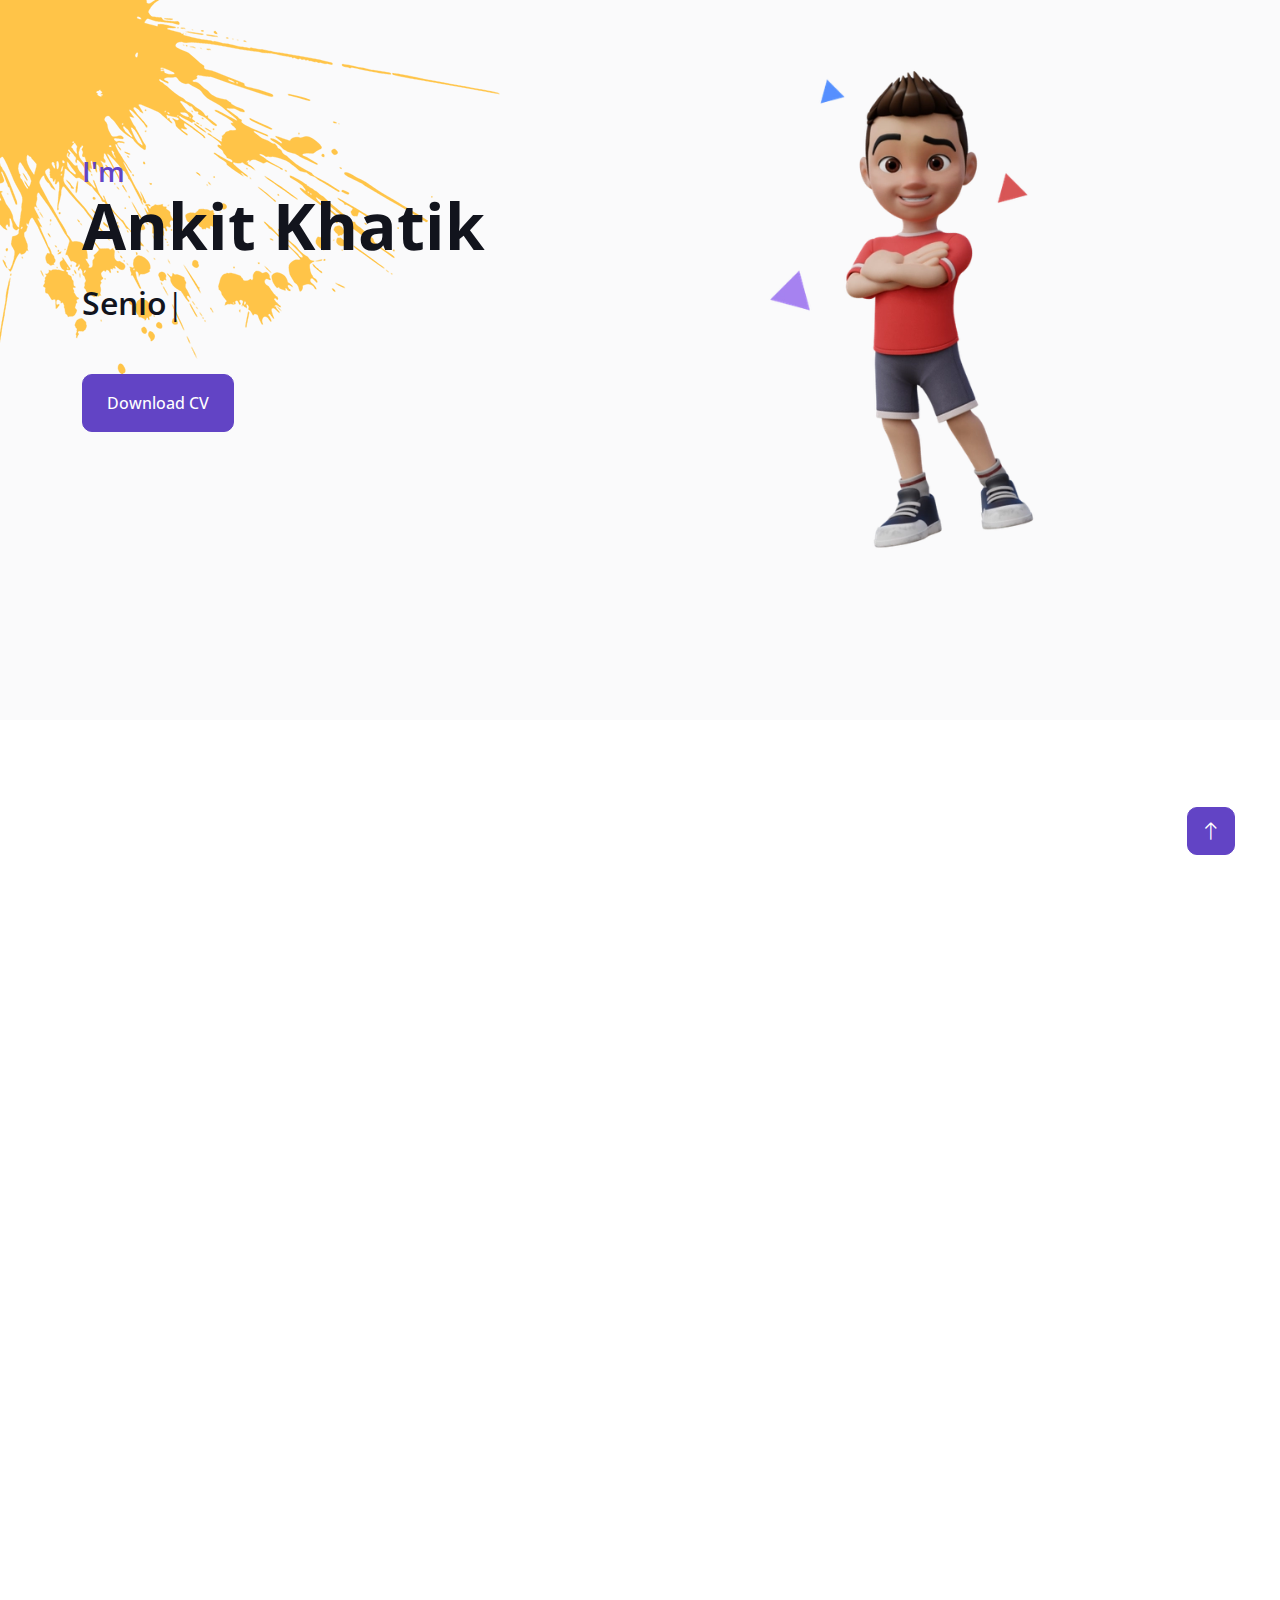
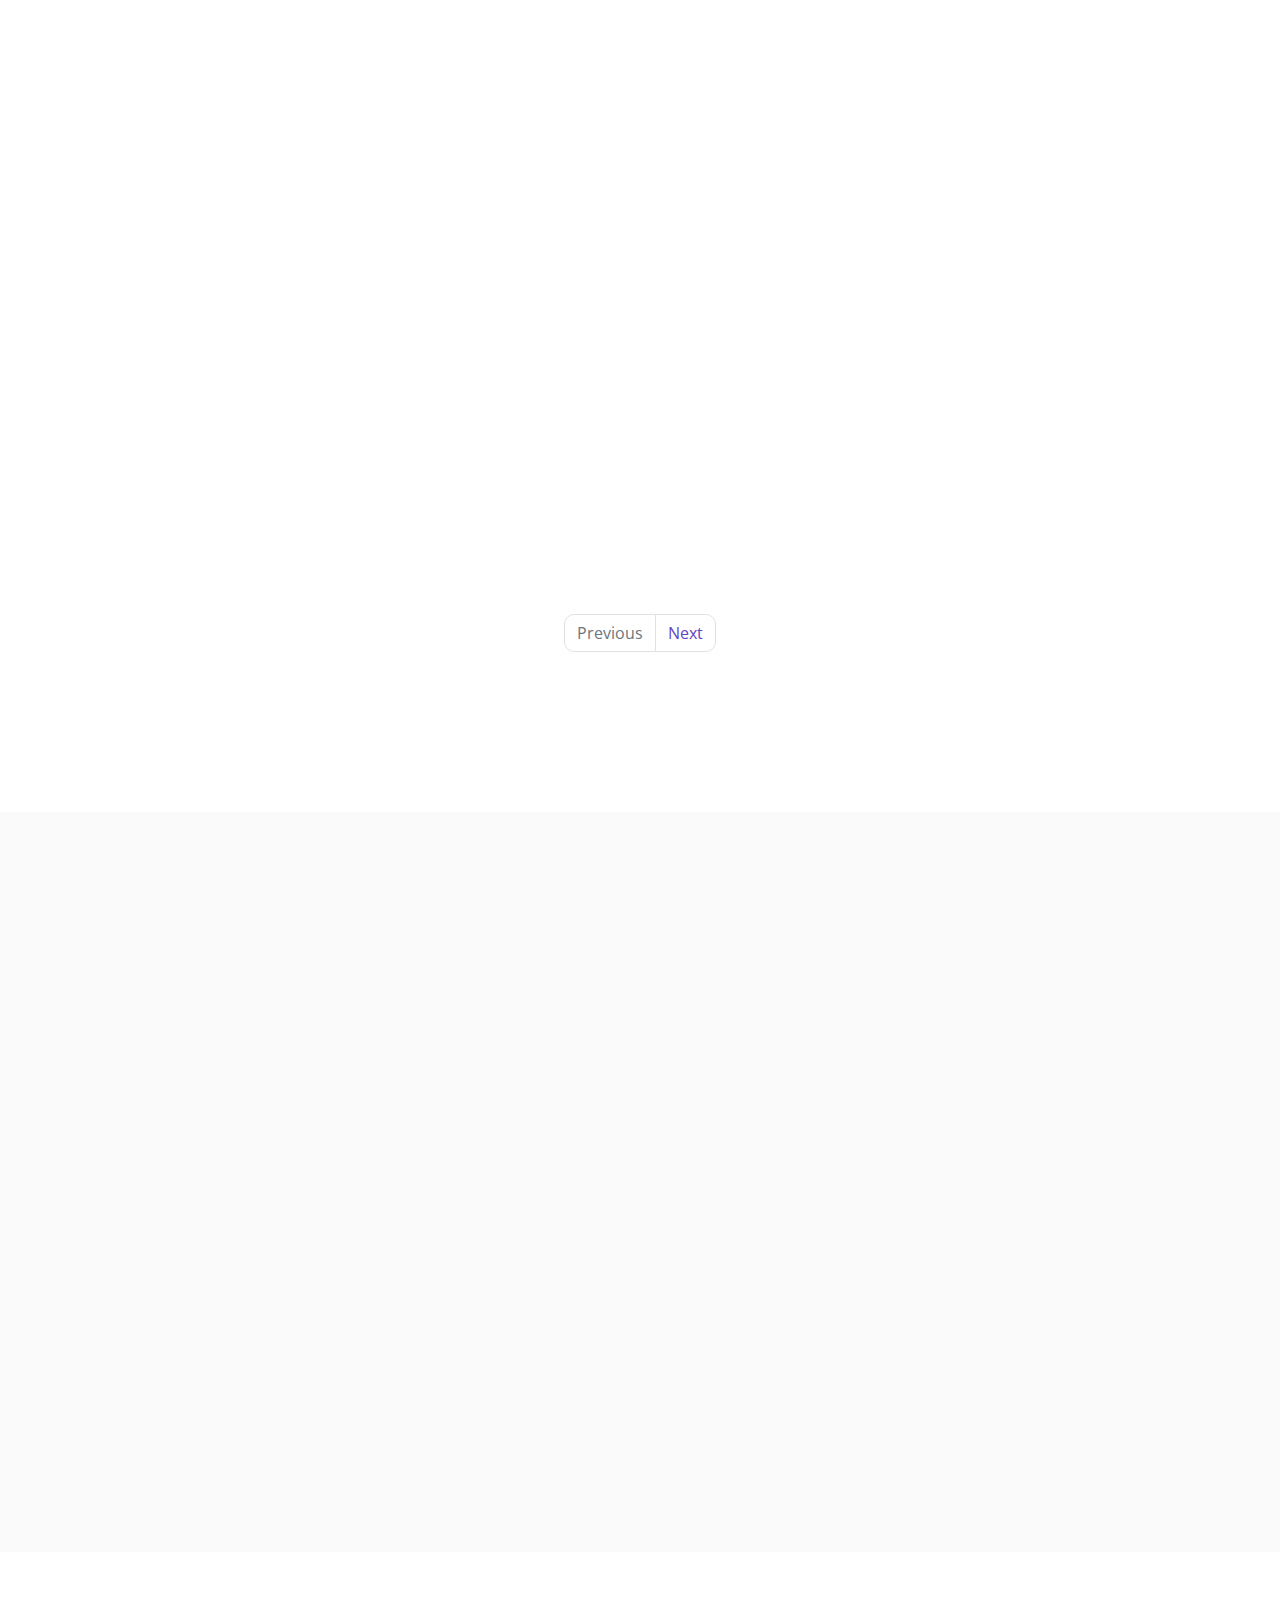
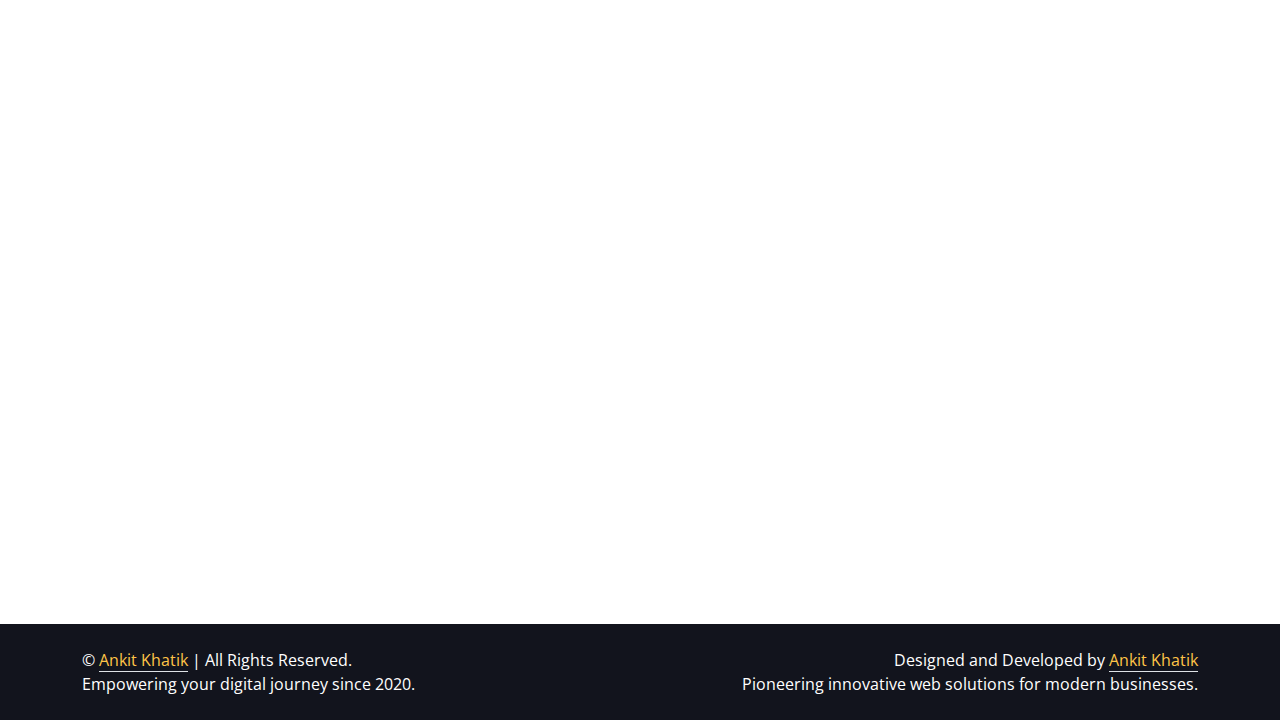
<file: index.html>
<!DOCTYPE html>
<html lang="en">
  <head>
    <meta charset="UTF-8" />
    <meta name="viewport" content="width=device-width, initial-scale=1.0" />
    <meta
      name="title"
      content="Ankit Khatik | Expert Full Stack Developer | Custom Web & PHP Laravel Development" />
    <meta
      name="description"
      content="Ankit Khatik, a Sr. Full Stack Developer with 3+ years of experience, specializes in PHP, Laravel, Next.js, and scalable web applications. Custom web development solutions starting at $299." />
    <meta
      name="keywords"
      content="Full Stack Developer, Web Developer, PHP Developer, Laravel Developer, Next.js Developer, SQL Developer, JavaScript Developer, Custom Web Development, API Development, Responsive Web Design, Frontend Developer, Backend Developer, Software Engineer, Web Application Development, Website Development, Ankit Khatik, Ankit Khoiwal, Royal Banna Ankit, Full Stack Developer Portfolio, Web Development Services, Technology Solutions" />
    <meta name="robots" content="index, follow" />
    <meta name="language" content="English" />
    <meta name="author" content="Ankit Khatik" />
    <meta name="publisher" content="Ankit Khatik" />
    <meta property="og:type" content="website" />
    <meta
      property="og:title"
      content="Ankit Khatik - Full Stack Developer | PHP, Laravel, Next.js, Web Development" />
    <meta
      property="og:description"
      content="Ankit Khatik, an experienced full stack developer specializing in PHP, Laravel, Next.js, and SQL. Explore innovative web development projects and high-quality digital solutions for businesses. Contact Ankit for full stack web development and software services." />
    <meta property="og:image" content="og-image.png" />
    <meta property="og:url" content="https://ankit-khatik.web.app/" />
    <meta
      property="og:site_name"
      content="Ankit Khatik - Full Stack Developer | PHP, Laravel, Next.js, Web Development" />
    <meta name="twitter:card" content="og-image.png" />
    <meta
      name="twitter:title"
      content="Ankit Khatik - Full Stack Developer | PHP, Laravel, Next.js, Web Development" />
    <meta
      name="twitter:description"
      content="Ankit Khatik, an experienced full stack developer specializing in PHP, Laravel, Next.js, and SQL. Explore innovative web development projects and high-quality digital solutions for businesses. Contact Ankit for full stack web development and software services." />
    <meta name="twitter:image" content="og-image.png" />
    <meta name="twitter:site" content="@ankitkhoiwal" />
    <meta name="twitter:creator" content="@ankitkhoiwal" />
    <meta
      name="google-site-verification"
      content="-TFEaaD3aH9HImYtLrDxy_BZJy94upnlScCaDswIdAE" />
    <link rel="canonical" href="https://ankit-khatik.web.app/" />

    <title>Ankit Khatik - Sr. Full Stack Developer | PHP, Laravel, Next.js, Web Development</title>

    <!-- Favicon -->
    <link href="img/favicon.ico" rel="icon" />

    <!-- Google Web Fonts -->
    <link rel="preconnect" href="https://fonts.googleapis.com" />
    <link rel="preconnect" href="https://fonts.gstatic.com" crossorigin />
    <link
      href="https://fonts.googleapis.com/css2?family=Open+Sans:wght@400;500;600;700;800&display=swap"
      rel="stylesheet" />

    <!-- Icon Font Stylesheet -->
    <link
      href="https://cdnjs.cloudflare.com/ajax/libs/font-awesome/5.10.0/css/all.min.css"
      rel="stylesheet" />
    <link
      href="https://cdn.jsdelivr.net/npm/bootstrap-icons@1.4.1/font/bootstrap-icons.css"
      rel="stylesheet" />

    <!-- Libraries Stylesheet -->
    <link href="lib/animate/animate.min.css" rel="stylesheet" />
    <link href="lib/lightbox/css/lightbox.min.css" rel="stylesheet" />
    <link href="lib/owlcarousel/assets/owl.carousel.min.css" rel="stylesheet" />

    <!-- Customized Bootstrap Stylesheet -->
    <link href="css/bootstrap.min.css" rel="stylesheet" />

    <!-- Template Stylesheet -->
    <link href="css/style.css" rel="stylesheet" />
  </head>

  <body data-bs-spy="scroll" data-bs-target=".navbar" data-bs-offset="51">
    <!-- Spinner Start -->
    <div
      id="spinner"
      class="show bg-white position-fixed translate-middle w-100 vh-100 top-50 start-50 d-flex align-items-center justify-content-center">
      <div
        class="spinner-border text-primary"
        style="width: 3rem; height: 3rem"
        role="status">
        <span class="sr-only">Loading...</span>
      </div>
    </div>
    <!-- Spinner End -->

    <!-- Navbar Start -->
    <nav
      class="navbar navbar-expand-lg bg-white navbar-light fixed-top shadow py-lg-0 px-4 px-lg-5 wow fadeIn"
      data-wow-delay="0.1s">
      <a href="index.html" class="navbar-brand d-block d-lg-none">
        <span class="text-primary fw-bold m-0">Ankit</span>
      </a>
      <button
        type="button"
        class="navbar-toggler"
        data-bs-toggle="collapse"
        data-bs-target="#navbarCollapse">
        <span class="navbar-toggler-icon"></span>
      </button>
      <div
        class="collapse navbar-collapse justify-content-between py-4 py-lg-0"
        id="navbarCollapse">
        <div class="navbar-nav ms-auto py-0">
          <a href="#home" class="nav-item nav-link active">Home</a>
          <a href="#about" class="nav-item nav-link">About</a>
          <a href="#skill" class="nav-item nav-link">Skills</a>
          <a href="#service" class="nav-item nav-link">Services</a>
        </div>
        <!-- <a href="index.html" class="navbar-brand bg-secondary py-3 px-4 mx-3 d-none d-lg-block">
                <h1 class="text-primary fw-bold m-0">ProMan</h1>
            </a> -->
        <div class="navbar-nav me-auto py-0">
          <a href="#project" class="nav-item nav-link">Projects</a>
          <a href="#testimonial" class="nav-item nav-link">Testimonial</a>
          <a href="#contact" class="nav-item nav-link">Contact</a>
          <a href="/sitemap.xml" class="nav-item nav-link">Sitemap</a>
        </div>
      </div>
    </nav>
    <!-- Navbar End -->

    <!-- Header Start -->
    <div
      class="container-fluid bg-light my-6 mt-0 h-100 p-3"
      style="min-height: 80vh"
      id="home">
      <div class="container">
        <div class="row g-5 align-items-center">
          <div class="col-lg-6 py-6 pb-0 pt-lg-0">
            <span class="text-primary h3 mb-3">I'm</span>
            <h1 class="display-3 mb-3">Ankit Khatik</h1>
            <h2 class="typed-text-output d-inline"></h2>
            <div class="typed-text d-none">
              Senior Full Stack Developer, Senior PHP Developer, Senior Laravel Developer , Custom Web Developer, E-Commerce Developer, Senior Backend Developer, Software Engineer
            </div>
            <div class="d-flex align-items-center pt-5">
              <a
                href="img/Ankit_Khoiwal_CV-2.pdf"
                download="Ankit_Khoiwal_CV-2.pdf"
                class="btn btn-primary py-3 px-4 me-5">Download CV</a>
            </div>
          </div>
          <div class="col-lg-6">
            <img
              class="img-fluid"
              src="img/hero-image.webp"
              alt="Ankit Khatik - Sr. Full Stack Developer" />
          </div>
        </div>
      </div>
    </div>
    <!-- Header End -->

    <!-- Video Modal Start -->
    <div
      class="modal modal-video fade"
      id="videoModal"
      tabindex="-1"
      aria-labelledby="exampleModalLabel"
      aria-hidden="true">
      <div class="modal-dialog">
        <div class="modal-content rounded-0">
          <div class="modal-header">
            <h3 class="modal-title" id="exampleModalLabel">Youtube Video</h3>
            <button
              type="button"
              class="btn-close"
              data-bs-dismiss="modal"
              aria-label="Close"></button>
          </div>
          <div class="modal-body">
            <!-- 16:9 aspect ratio -->
            <div class="ratio ratio-16x9">
              <iframe
                class="embed-responsive-item"
                src
                id="video"
                allowfullscreen
                allowscriptaccess="always"
                allow="autoplay"></iframe>
            </div>
          </div>
        </div>
      </div>
    </div>
    <!-- Video Modal End -->

    <!-- About Start -->
    <div class="container-xxl py-6" id="about">
      <div class="container">
        <div class="row g-5">
          <div class="col-lg-6 wow fadeInUp" data-wow-delay="0.1s">
            <div class="d-flex align-items-center mb-5">
              <div class="years flex-shrink-0 text-center me-4">
                <h2 class="display-1 mb-0">3</h2>
                <h5 class="mb-0">Years</h5>
              </div>
              <h3 class="lh-base mb-0">
                Experience in Full Stack Web Development and Design
              </h3>
            </div>
            <p class="mb-4">
              My name is Ankit Khatik (also known as Ankit Khoiwal), a dedicated Sr.
              Full Stack Developer with over three years of experience. I
              specialize in PHP, Laravel, Next.js, and custom web solutions that
              cater to diverse client needs. I am dedicated to creating web
              applications that are both high-quality and scalable, whether they
              are responsive or logic-based.
            </p>
            <p class="mb-4">
              My focus as a developer is to develop end-to-end web applications
              that ensure optimal performance, security, and user engagement.
              From wireframe design to deployment, my services ensure a seamless
              experience for both clients and users.
            </p>
            <p class="mb-3">
              <i class="far fa-check-circle text-primary me-3"></i>Affordable
              Pricing
            </p>
            <p class="mb-3">
              <i class="far fa-check-circle text-primary me-3"></i>High-Quality
              Deliverables
            </p>
            <p class="mb-3">
              <i class="far fa-check-circle text-primary me-3"></i>Timely
              Project Delivery
            </p>
            <p class="mb-4">
              My portfolio shows work in various industries, including custom
              web development, e-commerce platforms, and SaaS applications.
              Technologies I frequently use include PHP, Laravel, Next.js,
              Node.js, Javascript, Jquery, SQL, AWS, and more.
            </p>
          </div>
          <div class="col-lg-6 wow fadeInUp" data-wow-delay="0.5s">
            <div class="row g-3 mb-4">
              <div class="col-sm-6">
                <img
                  class="img-fluid rounded"
                  src="img/about-1.jpg"
                  alt="Professional Web Development by Ankit Khatik" />
              </div>
              <div class="col-sm-6">
                <img
                  class="img-fluid rounded"
                  src="img/about-2.jpg"
                  alt="Full Stack Development Expertise by Ankit Khoiwal" />
              </div>
            </div>
            <div class="d-flex align-items-center mb-3">
              <h5 class="border-end pe-3 me-3 mb-0">Happy Clients</h5>
              <h2 class="text-primary fw-bold mb-0" data-toggle="counter-up">
                20
              </h2>
            </div>
            <p class="mb-4">
              My experience includes working with more than 20 clients in
              different industries to create custom web applications and
              software services that meet their business requirements. My
              commitment is to providing client satisfaction and building
              long-term relationships.
            </p>
            <div class="d-flex align-items-center mb-3">
              <h5 class="border-end pe-3 me-3 mb-0">Projects Completed</h5>
              <h2 class="text-primary fw-bold mb-0" data-toggle="counter-up">
                15
              </h2>
            </div>
            <p class="mb-0">
              From custom web applications to enterprise-level solutions, my
              completed projects highlight my expertise in PHP, Laravel,
              Next.js, and other leading technologies. Let’s work together to
              bring your project to real life!
            </p>
          </div>
        </div>
      </div>
    </div>
    <!-- About End -->

    <!-- Expertise Start -->
    <div class="container-xxl py-6 pb-5" id="skill">
      <div class="container">
        <div class="row g-5">
          <div class="col-lg-6 wow fadeInUp" data-wow-delay="0.1s">
            <h2 class="display-5 mb-5">Skills & Experience</h2>
            <p class="mb-4">
              My name is Ankit Khatik, and I have worked as a senior full stack
              engineer for over three years. My skills in web and mobile
              programming have evolved and I am proficient in a various
              technologies, including SQL, PHP, Laravel, Node.js and Next.js.
              Creating creative solutions that are tailored to every client's
              specific demands is possible with my broad skill set.
            </p>
            <p class="mb-4">
              My main goal is to develop powerful, dynamic, and user-friendly
              online apps. Through the use of contemporary frameworks and
              libraries like React, Vue.js, and Express.js, I am able to
              efficiently address several facets of software development in my
              job. Furthermore, responsive design—which guarantees an excellent
              user experience across all devices—using HTML, CSS, Bootstrap, and
              Tailwind is something I value highly.
            </p>
            <p class="mb-4">
              In addition to my technical skills, I think that high standards
              for code quality should be upheld. I follow industry best
              practices and strive to finish projects on schedule. My commitment
              to lifelong learning and remaining newest with industry
              developments allows me to maintain my competitive edge in the
              fast-paced tech business and provide creative solutions.
            </p>
            <p class="mb-4">
              In my career, I have been involved in various projects, including
              small apps and complex corporate systems. My capacity to solve
              problems and adapt has improved as a result of this trip, making
              me a dependable developer in the technology industry.
            </p>
          </div>
          <div class="col-lg-6 wow fadeInUp" data-wow-delay="0.5s">
            <div class="my-4">
              <ul
                class="nav nav-pills rounded border border-2 border-primary mb-5">
                <li class="nav-item w-50">
                  <button
                    class="nav-link w-100 py-3 fs-5 active"
                    data-bs-toggle="pill"
                    href="#tab-1">
                    Experience
                  </button>
                </li>
                <li class="nav-item w-50">
                  <button
                    class="nav-link w-100 py-3 fs-5"
                    data-bs-toggle="pill"
                    href="#tab-2">
                    Education
                  </button>
                </li>
              </ul>
              <div class="tab-content">
                <div id="tab-1" class="tab-pane fade show p-0 active">
                  <div class="row gy-5 gx-4">
                    <div class="col-sm-6">
                      <h5>Accountant</h5>
                      <hr class="text-primary my-2" />
                      <p class="text-primary mb-1">2021 - 2022</p>
                      <h6 class="mb-0">Vinayak Traders</h6>
                    </div>
                    <div class="col-sm-6">
                      <h5>Php Developer Intern</h5>
                      <hr class="text-primary my-2" />
                      <p class="text-primary mb-1">2022 - 2023</p>
                      <h6 class="mb-0">Web Senor</h6>
                    </div>
                    <div class="col-sm-6">
                      <h5>Sr. Software Developer</h5>
                      <hr class="text-primary my-2" />
                      <p class="text-primary mb-1">2023 - Present</p>
                      <h6 class="mb-0">Cognus Technology</h6>
                    </div>
                  </div>
                </div>
                <div id="tab-2" class="tab-pane fade show p-0">
                  <div class="row gy-5 gx-4">
                    <div class="col-sm-6">
                      <h5>Software Development Course</h5>
                      <hr class="text-primary my-2" />
                      <p class="text-primary mb-1">2022 - 2023</p>
                      <h6 class="mb-0">Vidhya Institute</h6>
                    </div>
                    <div class="col-sm-6">
                      <h5>Sr. Secondary Education</h5>
                      <hr class="text-primary my-2" />
                      <p class="text-primary mb-1">2019 - 2020</p>
                      <h6 class="mb-0">Guru Nanak Public School</h6>
                    </div>
                    <div class="col-sm-6">
                      <h5>Bachelor of Computer Applications</h5>
                      <hr class="text-primary my-2" />
                      <p class="text-primary mb-1">2020 - 2023</p>
                      <h6 class="mb-0">Mohan Lal Sukhadiya University</h6>
                    </div>
                    <div class="col-sm-6">
                      <h5>Master of Computer Applications</h5>
                      <hr class="text-primary my-2" />
                      <p class="text-primary mb-1">2023 - Present</p>
                      <h6 class="mb-0">Rajasthan Technical University</h6>
                    </div>
                  </div>
                </div>
              </div>
            </div>
            <div class="my-4">
              <h3 class="mb-4 my-5">My Skills</h3>
              <div class="row align-items-center">
                <div class="col-md-6">
                  <div class="skill mb-4">
                    <div class="d-flex justify-content-between">
                      <h6 class="font-weight-bold">PHP</h6>
                      <h6 class="font-weight-bold">95%</h6>
                    </div>
                    <div class="progress">
                      <div
                        class="progress-bar bg-primary"
                        role="progressbar"
                        aria-valuenow="95"
                        aria-valuemin="0"
                        aria-valuemax="100"></div>
                    </div>
                  </div>
                  <div class="skill mb-4">
                    <div class="d-flex justify-content-between">
                      <h6 class="font-weight-bold">SQL</h6>
                      <h6 class="font-weight-bold">85%</h6>
                    </div>
                    <div class="progress">
                      <div
                        class="progress-bar bg-warning"
                        role="progressbar"
                        aria-valuenow="85"
                        aria-valuemin="0"
                        aria-valuemax="100"></div>
                    </div>
                  </div>
                  <div class="skill mb-4">
                    <div class="d-flex justify-content-between">
                      <h6 class="font-weight-bold">Laravel</h6>
                      <h6 class="font-weight-bold">90%</h6>
                    </div>
                    <div class="progress">
                      <div
                        class="progress-bar bg-danger"
                        role="progressbar"
                        aria-valuenow="90"
                        aria-valuemin="0"
                        aria-valuemax="100"></div>
                    </div>
                  </div>
                  <div class="skill mb-4">
                    <div class="d-flex justify-content-between">
                      <h6 class="font-weight-bold">WordPress</h6>
                      <h6 class="font-weight-bold">85%</h6>
                    </div>
                    <div class="progress">
                      <div
                        class="progress-bar bg-info"
                        role="progressbar"
                        aria-valuenow="85"
                        aria-valuemin="0"
                        aria-valuemax="100"></div>
                    </div>
                  </div>
                </div>
                <div class="col-md-6">
                  <div class="skill mb-4">
                    <div class="d-flex justify-content-between">
                      <h6 class="font-weight-bold">JavaScript</h6>
                      <h6 class="font-weight-bold">90%</h6>
                    </div>
                    <div class="progress">
                      <div
                        class="progress-bar bg-danger"
                        role="progressbar"
                        aria-valuenow="90"
                        aria-valuemin="0"
                        aria-valuemax="100"></div>
                    </div>
                  </div>
                  <div class="skill mb-4">
                    <div class="d-flex justify-content-between">
                      <h6 class="font-weight-bold">Next.js</h6>
                      <h6 class="font-weight-bold">85%</h6>
                    </div>
                    <div class="progress">
                      <div
                        class="progress-bar bg-dark"
                        role="progressbar"
                        aria-valuenow="85"
                        aria-valuemin="0"
                        aria-valuemax="100"></div>
                    </div>
                  </div>
                  <div class="skill mb-4">
                    <div class="d-flex justify-content-between">
                      <h6 class="font-weight-bold">Java</h6>
                      <h6 class="font-weight-bold">70%</h6>
                    </div>
                    <div class="progress">
                      <div
                        class="progress-bar bg-info"
                        role="progressbar"
                        aria-valuenow="70"
                        aria-valuemin="0"
                        aria-valuemax="100"></div>
                    </div>
                  </div>
                  <div class="skill mb-4">
                    <div class="d-flex justify-content-between">
                      <h6 class="font-weight-bold">Cloud Computing</h6>
                      <h6 class="font-weight-bold">80%</h6>
                    </div>
                    <div class="progress">
                      <div
                        class="progress-bar bg-primary"
                        role="progressbar"
                        aria-valuenow="80"
                        aria-valuemin="0"
                        aria-valuemax="100"></div>
                    </div>
                  </div>
                </div>
              </div>
            </div>
          </div>
        </div>
      </div>
    </div>
    <!-- Expertise End -->

    <!-- Service Start -->
    <div class="container-fluid bg-light my-5 py-6" id="service">
      <div class="container">
        <div class="row g-5 mb-5 wow fadeInUp" data-wow-delay="0.1s">
          <div class="col-lg-6">
            <h2 class="display-5 mb-0">My Web Development Services</h2>
          </div>
          <div class="col-lg-6 text-lg-end">
            <a class="btn btn-primary py-3 px-5" href="tel:+91 7878494207">Hire
              Me</a>
          </div>
        </div>
        <div class="row g-4">
          <div class="col-lg-6 wow fadeInUp" data-wow-delay="0.1s">
            <div
              class="service-item d-flex flex-column flex-sm-row bg-white rounded h-100 p-4 p-lg-5">
              <div class="bg-icon flex-shrink-0 mb-3">
                <i class="fa fa-crop-alt fa-2x text-dark"></i>
              </div>
              <div class="ms-sm-4">
                <h4 class="mb-3">Custom Web Development</h4>
                <h6 class="mb-3">
                  Starting from <span class="text-primary">$299</span>
                </h6>
                <span>Bring your ideal to life with bespoke web development
                  services. I implement sophisticated technologies including
                  PHP, Laravel, Next.js to offer custom built websites that are
                  interactive and result driven.</span>
              </div>
            </div>
          </div>
          <div class="col-lg-6 wow fadeInUp" data-wow-delay="0.3s">
            <div
              class="service-item d-flex flex-column flex-sm-row bg-white rounded h-100 p-4 p-lg-5">
              <div class="bg-icon flex-shrink-0 mb-3">
                <i class="fa fa-code-branch fa-2x text-dark"></i>
              </div>
              <div class="ms-sm-4">
                <h4 class="mb-3">Responsive Web Design</h4>
                <h6 class="mb-3">
                  Starting from <span class="text-primary">$299</span>
                </h6>
                <span>Widen the scope of your enterprise with mobile friendly
                  design. I design beautiful and functional websites that are
                  compatible to all screen sizes for every user taking into
                  consideration how the users are likely to browse.
                </span>
              </div>
            </div>
          </div>
          <div class="col-lg-6 wow fadeInUp" data-wow-delay="0.1s">
            <div
              class="service-item d-flex flex-column flex-sm-row bg-white rounded h-100 p-4 p-lg-5">
              <div class="bg-icon flex-shrink-0 mb-3">
                <i class="fa fa-shopping-cart fa-2x text-dark"></i>
              </div>
              <div class="ms-sm-4">
                <h4 class="mb-3">E-Commerce Solutions</h4>
                <h6 class="mb-3">
                  Starting from <span class="text-primary">$399</span>
                </h6>
                <span>Start your own web shop using fully-featured e commerce
                  solutions. I create custom stores with safe payment gateways
                  and interactive elements to help you to persuade customers and
                  visitors to use your store online.</span>
              </div>
            </div>
          </div>
          <div class="col-lg-6 wow fadeInUp" data-wow-delay="0.3s">
            <div
              class="service-item d-flex flex-column flex-sm-row bg-white rounded h-100 p-4 p-lg-5">
              <div class="bg-icon flex-shrink-0 mb-3">
                <i class="fa fa-laptop-code fa-2x text-dark"></i>
              </div>
              <div class="ms-sm-4">
                <h4 class="mb-3">UI/UX Design</h4>
                <h6 class="mb-3">
                  Starting from <span class="text-primary">$299</span>
                </h6>
                <span>Make users happier with efficient UI & UX design services.
                  I
                  design functional, beautiful screens for your web applications
                  that attract and retain users improving the overall usability
                  of the applications.
                </span>
              </div>
            </div>
          </div>
          <div class="col-lg-6 wow fadeInUp" data-wow-delay="0.1s">
            <div
              class="service-item d-flex flex-column flex-sm-row bg-white rounded h-100 p-4 p-lg-5">
              <div class="bg-icon flex-shrink-0 mb-3">
                <i class="fa fa-cloud fa-2x text-dark"></i>
              </div>
              <div class="ms-sm-4">
                <h4 class="mb-3">Cloud Solutions (AWS)</h4>
                <h6 class="mb-3">
                  Starting from <span class="text-primary">$499</span>
                </h6>
                <span>Make use of the cloud through my AWS services. I help set
                  up
                  the architecture of the cloud, facilitate the movement of
                  existing systems to the cloud and optimize them for
                  performance, scalability, and security for your organization.
                </span>
              </div>
            </div>
          </div>
          <div class="col-lg-6 wow fadeInUp" data-wow-delay="0.3s">
            <div
              class="service-item d-flex flex-column flex-sm-row bg-white rounded h-100 p-4 p-lg-5">
              <div class="bg-icon flex-shrink-0 mb-3">
                <i class="fa fa-search fa-2x text-dark"></i>
              </div>
              <div class="ms-sm-4">
                <h4 class="mb-3">SEO Optimization</h4>
                <h6 class="mb-3">
                  Starting from <span class="text-primary">$199</span>
                </h6>
                <span>With my professional SEO services, you will be able to
                  boost
                  the visibility and ranking of your website. I apply focused
                  techniques, such as keyword searching, on-page optimization
                  and content creation, to ensure that traffic is organic to
                  your site.</span>
              </div>
            </div>
          </div>
          <div class="col-lg-6 wow fadeInUp" data-wow-delay="0.5s">
            <div
              class="service-item d-flex flex-column flex-sm-row bg-white rounded h-100 p-4 p-lg-5">
              <div class="bg-icon flex-shrink-0 mb-3">
                <i class="fa fa-comments fa-2x text-dark"></i>
              </div>
              <div class="ms-sm-4">
                <h4 class="mb-3">Consultation Services</h4>
                <h6 class="mb-3">
                  Starting from <span class="text-primary">$150</span>
                </h6>
                <span>To help you with your software projects, I offer
                  consulting
                  services. I address the following topics: technology
                  selection, project planning, performance optimization, and
                  provide you with decision aids. Website Security
                  Solutions</span>
              </div>
            </div>
          </div>
          <div class="col-lg-6 wow fadeInUp" data-wow-delay="0.5s">
            <div
              class="service-item d-flex flex-column flex-sm-row bg-white rounded h-100 p-4 p-lg-5">
              <div class="bg-icon flex-shrink-0 mb-3">
                <i class="fa fa-shield-alt fa-2x text-dark"></i>
              </div>
              <div class="ms-sm-4">
                <h4 class="mb-3">Website Security Solutions</h4>
                <h6 class="mb-3">
                  Starting from <span class="text-primary">$299</span>
                </h6>
                <span>Safeguard your digital identity by implementing
                  all-inclusive
                  website security solutions. My services are inclusive of
                  vulnerability assessments and remediation, malware eradication
                  as well as continuous monitoring of your site to fend off
                  threats and keep your users safe while surfing the web.</span>
              </div>
            </div>
          </div>
        </div>
      </div>
    </div>
    <!-- Service End -->

    <!-- Projects Start -->
    <div class="container-xxl py-6 pt-5" id="project">
      <div class="container">
        <div
          class="row g-5 mb-5 align-items-center wow fadeInUp"
          data-wow-delay="0.1s">
          <div class="col-lg-6">
            <h2 class="display-5 mb-0">My Projects</h2>
          </div>
          <div class="col-lg-6 text-lg-end">
            <ul class="list-inline mx-n3 mb-0" id="portfolio-flters">
              <li class="mx-3 active" data-filter="*">All Projects</li>
              <li class="mx-3" data-filter=".first">Laravel</li>
              <li class="mx-3" data-filter=".second">Next Js</li>
              <li class="mx-3" data-filter=".third">Vue Js</li>
            </ul>
          </div>
        </div>
        <div
          class="row g-4 portfolio-container wow fadeInUp"
          data-wow-delay="0.1s"
          id="portfolio-container">
          <div class="col-lg-4 col-md-6 portfolio-item first">
            <div class="portfolio-img rounded overflow-hidden">
              <img class="img-fluid" src="img/gradding.png" alt />
              <div class="portfolio-btn">
                <a
                  class="btn btn-lg-square btn-outline-secondary border-2 mx-1"
                  href="img/gradding.png"
                  data-lightbox="portfolio"><i class="fa fa-eye"></i></a>
                <a
                  class="btn btn-lg-square btn-outline-secondary border-2 mx-1"
                  href="https://www.gradding.com/"
                  target="_blank"><i class="fa fa-link"></i></a>
              </div>
            </div>
          </div>
          <div class="col-lg-4 col-md-6 portfolio-item first">
            <div class="portfolio-img rounded overflow-hidden">
              <img class="img-fluid" src="img/burger-king.png" alt />
              <div class="portfolio-btn">
                <a
                  class="btn btn-lg-square btn-outline-secondary border-2 mx-1"
                  href="img/burger-king.png"
                  data-lightbox="portfolio"><i class="fa fa-eye"></i></a>
                <a
                  class="btn btn-lg-square btn-outline-secondary border-2 mx-1"
                  href="https://www.burgerking.in/"
                  target="_blank"><i class="fa fa-link"></i></a>
              </div>
            </div>
          </div>
          <div class="col-lg-4 col-md-6 portfolio-item first">
            <div class="portfolio-img rounded overflow-hidden">
              <img
                class="img-fluid"
                src="img/gradding-laraveldashboard.png"
                alt />
              <div class="portfolio-btn">
                <a
                  class="btn btn-lg-square btn-outline-secondary border-2 mx-1"
                  href="img/gradding-laraveldashboard.png"
                  data-lightbox="portfolio"><i class="fa fa-eye"></i></a>
                <a
                  class="btn btn-lg-square btn-outline-secondary border-2 mx-1"
                  href="https://www.gradding.com/dashboard/finder/course"
                  target="_blank"><i class="fa fa-link"></i></a>
              </div>
            </div>
          </div>
          <div class="col-lg-4 col-md-6 portfolio-item first">
            <div class="portfolio-img rounded overflow-hidden">
              <img class="img-fluid" src="img/mysiponline.png" alt />
              <div class="portfolio-btn">
                <a
                  class="btn btn-lg-square btn-outline-secondary border-2 mx-1"
                  href="img/mysiponline.png"
                  data-lightbox="portfolio"><i class="fa fa-eye"></i></a>
                <a
                  class="btn btn-lg-square btn-outline-secondary border-2 mx-1"
                  href="https://www.mysiponline.com/"
                  target="_blank"><i class="fa fa-link"></i></a>
              </div>
            </div>
          </div>
          <div class="col-lg-4 col-md-6 portfolio-item second">
            <div class="portfolio-img rounded overflow-hidden">
              <img class="img-fluid" src="img/gradding-ielts.png" alt />
              <div class="portfolio-btn">
                <a
                  class="btn btn-lg-square btn-outline-secondary border-2 mx-1"
                  href="img/gradding-ielts.png"
                  data-lightbox="portfolio"><i class="fa fa-eye"></i></a>
                <a
                  class="btn btn-lg-square btn-outline-secondary border-2 mx-1"
                  href="https://www.gradding.com/test-preparation/ielts"
                  target="_blank"><i class="fa fa-link"></i></a>
              </div>
            </div>
          </div>
          <div class="col-lg-4 col-md-6 portfolio-item second">
            <div class="portfolio-img rounded overflow-hidden">
              <img class="img-fluid" src="img/reventure.png" alt />
              <div class="portfolio-btn">
                <a
                  class="btn btn-lg-square btn-outline-secondary border-2 mx-1"
                  href="img/reventure.png"
                  data-lightbox="portfolio"><i class="fa fa-eye"></i></a>
                <a
                  class="btn btn-lg-square btn-outline-secondary border-2 mx-1"
                  href="https://reventure.vercel.app/en"
                  target="_blank"><i class="fa fa-link"></i></a>
              </div>
            </div>
          </div>
          <div class="col-lg-4 col-md-6 portfolio-item second">
            <div class="portfolio-img rounded overflow-hidden">
              <img class="img-fluid" src="img/gradding-blog.png" alt />
              <div class="portfolio-btn">
                <a
                  class="btn btn-lg-square btn-outline-secondary border-2 mx-1"
                  href="img/gradding-blog.png"
                  data-lightbox="portfolio"><i class="fa fa-eye"></i></a>
                <a
                  class="btn btn-lg-square btn-outline-secondary border-2 mx-1"
                  href="https://www.gradding.com/blog"
                  target="_blank"><i class="fa fa-link"></i></a>
              </div>
            </div>
          </div>
          <div class="col-lg-4 col-md-6 portfolio-item second">
            <div class="portfolio-img rounded overflow-hidden">
              <img class="img-fluid" src="img/gradding-pte.png" alt />
              <div class="portfolio-btn">
                <a
                  class="btn btn-lg-square btn-outline-secondary border-2 mx-1"
                  href="img/gradding-pte.png"
                  data-lightbox="portfolio"><i class="fa fa-eye"></i></a>
                <a
                  class="btn btn-lg-square btn-outline-secondary border-2 mx-1"
                  href="https://www.gradding.com/test-preparation/pte"
                  target="_blank"><i class="fa fa-link"></i></a>
              </div>
            </div>
          </div>
          <div class="col-lg-4 col-md-6 portfolio-item second">
            <div class="portfolio-img rounded overflow-hidden">
              <img
                class="img-fluid"
                src="img/gradding-accommodation.png"
                alt />
              <div class="portfolio-btn">
                <a
                  class="btn btn-lg-square btn-outline-secondary border-2 mx-1"
                  href="img/gradding-accommodation.png"
                  data-lightbox="portfolio"><i class="fa fa-eye"></i></a>
                <a
                  class="btn btn-lg-square btn-outline-secondary border-2 mx-1"
                  href="https://www.gradding.com/student-accommodation"
                  target="_blank"><i class="fa fa-link"></i></a>
              </div>
            </div>
          </div>
          <div class="col-lg-4 col-md-6 portfolio-item second">
            <div class="portfolio-img rounded overflow-hidden">
              <img
                class="img-fluid"
                src="img/gradding-consultancy.png"
                alt />
              <div class="portfolio-btn">
                <a
                  class="btn btn-lg-square btn-outline-secondary border-2 mx-1"
                  href="img/gradding-consultancy.png"
                  data-lightbox="portfolio"><i class="fa fa-eye"></i></a>
                <a
                  class="btn btn-lg-square btn-outline-secondary border-2 mx-1"
                  href="https://www.gradding.com/study-abroad-consultants/"
                  target="_blank"><i class="fa fa-link"></i></a>
              </div>
            </div>
          </div>
          <div class="col-lg-4 col-md-6 portfolio-item second">
            <div class="portfolio-img rounded overflow-hidden">
              <img class="img-fluid" src="img/gradding-dashboard.png" alt />
              <div class="portfolio-btn">
                <a
                  class="btn btn-lg-square btn-outline-secondary border-2 mx-1"
                  href="img/gradding-dashboard.png"
                  data-lightbox="portfolio"><i class="fa fa-eye"></i></a>
                <a
                  class="btn btn-lg-square btn-outline-secondary border-2 mx-1"
                  href="https://dashboard.gradding.com/dashboard"
                  target="_blank"><i class="fa fa-link"></i></a>
              </div>
            </div>
          </div>
        </div>
        <!-- Add pagination buttons -->
        <div class="d-flex justify-content-center mt-4">
          <nav aria-label="Page navigation">
            <ul class="pagination">
              <li class="page-item">
                <a class="page-link" href="javascript:void(0);"
                  id="prevPage">Previous</a>
              </li>
              <li class="page-item">
                <a class="page-link" href="javascript:void(0);"
                  id="nextPage">Next</a>
              </li>
            </ul>
          </nav>
        </div>
      </div>
    </div>
    <!-- Projects End -->

    <!-- Team Start -->
    <!-- <div class="container-xxl py-6 pb-5" id="team">
        <div class="container">
            <div class="row g-5 mb-5 wow fadeInUp" data-wow-delay="0.1s">
                <div class="col-lg-6">
                    <h1 class="display-5 mb-0">Team Members</h1>
                </div>
                <div class="col-lg-6 text-lg-end">
                    <a class="btn btn-primary py-3 px-5" href="">Contact Us</a>
                </div>
            </div>
            <div class="row g-4">
                <div class="col-lg-4 col-md-6 wow fadeInUp" data-wow-delay="0.1s">
                    <div class="team-item position-relative">
                        <img class="img-fluid rounded" src="img/team-1.jpg" alt="">
                        <div class="team-text bg-white rounded-end p-4">
                            <div>
                                <h5>Full Name</h5>
                                <span>Designer</span>
                            </div>
                            <i class="fa fa-arrow-right fa-2x text-primary"></i>
                        </div>
                    </div>
                </div>
                <div class="col-lg-4 col-md-6 wow fadeInUp" data-wow-delay="0.3s">
                    <div class="team-item position-relative">
                        <img class="img-fluid rounded" src="img/team-2.jpg" alt="">
                        <div class="team-text bg-white rounded-end p-4">
                            <div>
                                <h5>Full Name</h5>
                                <span>Designer</span>
                            </div>
                            <i class="fa fa-arrow-right fa-2x text-primary"></i>
                        </div>
                    </div>
                </div>
                <div class="col-lg-4 col-md-6 wow fadeInUp" data-wow-delay="0.5s">
                    <div class="team-item position-relative">
                        <img class="img-fluid rounded" src="img/team-3.jpg" alt="">
                        <div class="team-text bg-white rounded-end p-4">
                            <div>
                                <h5>Full Name</h5>
                                <span>Designer</span>
                            </div>
                            <i class="fa fa-arrow-right fa-2x text-primary"></i>
                        </div>
                    </div>
                </div>
            </div>
        </div>
    </div> -->
    <!-- Team End -->

    <!-- Testimonial Start -->
    <div class="container-fluid bg-light py-5 my-5" id="testimonial">
      <div class="container-fluid py-5">
        <h2
          class="display-5 text-center mb-5 wow fadeInUp"
          data-wow-delay="0.1s">
          What My Clients Say
        </h2>
        <div class="row justify-content-center">
          <div class="col-lg-3 d-none d-lg-block">
            <div class="testimonial-left h-100">
              <img
                class="img-fluid wow fadeIn"
                data-wow-delay="0.1s"
                src="img/testimonial-1.jpg"
                alt="Client Review" />
              <img
                class="img-fluid wow fadeIn"
                data-wow-delay="0.3s"
                src="img/testimonial-2.jpg"
                alt="Client Feedback" />
              <img
                class="img-fluid wow fadeIn"
                data-wow-delay="0.5s"
                src="img/testimonial-3.jpg"
                alt="Customer Review" />
            </div>
          </div>
          <div class="col-lg-6 wow fadeInUp" data-wow-delay="0.5s">
            <div class="owl-carousel testimonial-carousel">
              <div class="testimonial-item text-center">
                <div class="position-relative mb-5">
                  <img
                    class="img-fluid rounded-circle border border-secondary p-2 mx-auto"
                    src="img/testimonial-1.jpg"
                    alt="John Doe" />
                  <div class="testimonial-icon">
                    <i class="fa fa-quote-left text-primary"></i>
                  </div>
                </div>
                <p class="fs-5 fst-italic">
                  “Working with Ankit has been a remarkable experience. His
                  ability to understand client needs and deliver exceptional
                  results has made a significant difference in our project
                  outcomes. We are grateful for his expertise!”
                </p>
                <hr class="w-25 mx-auto" />
                <h5>Rakul Preet</h5>
                <span>CEO, Tech Solutions</span>
              </div>
              <div class="testimonial-item text-center">
                <div class="position-relative mb-5">
                  <img
                    class="img-fluid rounded-circle border border-secondary p-2 mx-auto"
                    src="img/testimonial-2.jpg"
                    alt="Jane Smith" />
                  <div class="testimonial-icon">
                    <i class="fa fa-quote-left text-primary"></i>
                  </div>
                </div>
                <p class="fs-5 fst-italic">
                  “Ankit’s professionalism and skill set are truly commendable.
                  The final product was not only visually attractive but also
                  highly functional. I would highly recommend his services to
                  anyone looking for quality web solutions.”
                </p>
                <hr class="w-25 mx-auto" />
                <h5>Jane Smith</h5>
                <span>Marketing Manager, Creative Agency</span>
              </div>
              <div class="testimonial-item text-center">
                <div class="position-relative mb-5">
                  <img
                    class="img-fluid rounded-circle border border-secondary p-2 mx-auto"
                    src="img/testimonial-3.jpg"
                    alt="Michael Johnson" />
                  <div class="testimonial-icon">
                    <i class="fa fa-quote-left text-primary"></i>
                  </div>
                </div>
                <p class="fs-5 fst-italic">
                  “Ankit was instrumental in developing our website. His
                  attention to detail and commitment to meeting deadlines made
                  the project a success. We are extremely satisfied with the end
                  results and would recommend him without hesitation!”
                </p>
                <hr class="w-25 mx-auto" />
                <h5>Michael Johnson</h5>
                <span>Founder, Innovate Labs</span>
              </div>
            </div>
          </div>
          <div class="col-lg-3 d-none d-lg-block">
            <div class="testimonial-right h-100">
              <img
                class="img-fluid wow fadeIn"
                data-wow-delay="0.1s"
                src="img/testimonial-1.jpg"
                alt="Client Review" />
              <img
                class="img-fluid wow fadeIn"
                data-wow-delay="0.3s"
                src="img/testimonial-2.jpg"
                alt="Client Feedback" />
              <img
                class="img-fluid wow fadeIn"
                data-wow-delay="0.5s"
                src="img/testimonial-3.jpg"
                alt="Customer Review" />
            </div>
          </div>
        </div>
      </div>
    </div>
    <!-- Testimonial End -->

    <!-- Contact Start -->
    <div class="container-xxl pb-5" id="contact">
      <div class="container py-5">
        <div class="row g-5 mb-5 wow fadeInUp" data-wow-delay="0.1s">
          <div class="col-lg-6">
            <h2 class="display-5 mb-0">Let's Work Together</h2>
          </div>
          <div class="col-lg-6 text-lg-end">
            <a class="btn btn-primary py-3 px-5" href="tel:+91 7878494207">Say
              Hello</a>
          </div>
        </div>
        <div class="row g-5">
          <div class="col-lg-5 col-md-6 wow fadeInUp" data-wow-delay="0.1s">
            <p class="mb-2">My office:</p>
            <h3 class="fw-bold">Udaipur, Rajasthan</h3>
            <hr class="w-100" />
            <p class="mb-2">Call me:</p>
            <h3 class="fw-bold">
              <a class="text-dark" href="tel:+91 7878494207">+91 7878494207</a>
            </h3>
            <hr class="w-100" />
            <p class="mb-2">Mail me:</p>
            <h3 class="fw-bold">
              <a class="text-dark"
                href="mailto:ankitkhoiwal3@gmail.com">ankitkhoiwal3@gmail.com</a>
            </h3>
            <hr class="w-100" />
            <p class="mb-2">Follow me:</p>
            <div class="d-flex pt-2">
              <a
                class="btn btn-square btn-primary me-2"
                target="_blank"
                href="https://x.com/Ankit_Khoiwal_"><i
                  class="fab fa-twitter"></i></a>
              <a
                class="btn btn-square btn-primary me-2"
                target="_blank"
                href="https://www.instagram.com/royal_banna_ankit/"><i
                  class="fab fa-instagram"></i></a>
              <a
                class="btn btn-square btn-primary me-2"
                target="_blank"
                href="https://www.facebook.com/ankit.khoiwal.927"><i
                  class="fab fa-facebook-f"></i></a>
              <a
                class="btn btn-square btn-primary me-2"
                target="_blank"
                href="https://www.youtube.com/@dranzergaming593"><i
                  class="fab fa-youtube"></i></a>
              <a
                class="btn btn-square btn-primary me-2"
                target="_blank"
                href="https://www.linkedin.com/in/ankit-khoiwal-645263260"><i
                  class="fab fa-linkedin-in"></i></a>
              <a
                class="btn btn-square btn-primary me-2"
                target="_blank"
                href="https://github.com/Ankit-Khoiwal"><i
                  class="fab fa-github"></i></a>
            </div>
          </div>
          <div class="col-lg-7 col-md-6 wow fadeInUp" data-wow-delay="0.5s">
            <form id="contactForm">
              <div class="row g-3">
                <div class="col-md-6">
                  <div class="form-floating">
                    <input
                      type="text"
                      class="form-control"
                      id="name"
                      placeholder="Your Name" />
                    <label for="name">Your Name</label>
                  </div>
                </div>
                <div class="col-md-6">
                  <div class="form-floating">
                    <input
                      type="text"
                      class="form-control"
                      id="email"
                      placeholder="Your Email" />
                    <label for="email">Your Email</label>
                  </div>
                </div>
                <div class="col-12">
                  <div class="form-floating">
                    <input
                      type="text"
                      class="form-control"
                      id="subject"
                      placeholder="Subject" />
                    <label for="subject">Subject</label>
                  </div>
                </div>
                <div class="col-12">
                  <div class="form-floating">
                    <textarea
                      class="form-control"
                      placeholder="Leave a message here"
                      id="message"
                      style="height: 100px"></textarea>
                    <label for="message">Message</label>
                  </div>
                </div>
                <div class="col-12">
                  <button
                    class="btn btn-primary py-3 px-5"
                    type="submit"
                    id="showToastBtn">
                    Send Message
                  </button>
                </div>
              </div>
            </form>
          </div>
        </div>
      </div>
    </div>
    <div id="toast-container" class="toast-container"></div>
    <!-- Contact End -->

    <!-- Map Start -->
    <!-- <div class="container-xxl pt-5 px-0 wow fadeInUp" data-wow-delay="0.1s">
        <div class="container-xxl pt-5 px-0">
            <div class="bg-dark">
                <iframe
                src="https://www.google.com/maps/embed?pb=!1m18!1m12!1m3!1d3001156.4288297426!2d-78.01371936852176!3d42.72876761954724!2m3!1f0!2f0!3f0!3m2!1i1024!2i768!4f13.1!3m3!1m2!1s0x4ccc4bf0f123a5a9%3A0xddcfc6c1de189567!2sNew%20York%2C%20USA!5e0!3m2!1sen!2sbd!4v1603794290143!5m2!1sen!2sbd"
                frameborder="0" style="width: 100%; height: 450px; border:0;" allowfullscreen="" aria-hidden="false"
                tabindex="0"></iframe>
            </div>
        </div>
    </div> -->
    <!-- Map End -->

    <!-- Copyright Start -->
    <div class="container-fluid bg-dark text-white py-4">
      <div class="container">
        <div class="row">
          <div class="col-md-6 text-center text-md-start mb-3 mb-md-0">
            &copy;
            <a
              class="border-bottom text-secondary"
              href="https://ankit-khatik.web.app/">Ankit Khatik</a>
            | All Rights Reserved.
            <br />
            Empowering your digital journey since 2020.
          </div>
          <div class="col-md-6 text-center text-md-end">
            Designed and Developed by
            <a
              class="border-bottom text-secondary"
              href="https://ankit-khatik.web.app/">Ankit Khatik</a>
            <br />
            Pioneering innovative web solutions for modern businesses.
          </div>
        </div>
      </div>
    </div>
    <!-- Copyright End -->

    <!-- Back to Top -->
    <a href="#" class="btn btn-lg btn-primary btn-lg-square back-to-top"><i
        class="bi bi-arrow-up"></i></a>

    <!-- JavaScript Libraries -->
    <script src="https://code.jquery.com/jquery-3.4.1.min.js"></script>
    <script
      src="https://cdn.jsdelivr.net/npm/bootstrap@5.0.0/dist/js/bootstrap.bundle.min.js"></script>
    <script src="lib/wow/wow.min.js"></script>
    <script src="lib/easing/easing.min.js"></script>
    <script src="lib/waypoints/waypoints.min.js"></script>
    <script src="lib/typed/typed.min.js"></script>
    <script src="lib/counterup/counterup.min.js"></script>
    <script src="lib/owlcarousel/owl.carousel.min.js"></script>
    <script src="lib/isotope/isotope.pkgd.min.js"></script>
    <script src="lib/lightbox/js/lightbox.min.js"></script>

    <!-- Template Javascript -->
    <script src="js/main.js"></script>

    <!-- Organization Schema -->
    <script type="application/ld+json">
      {
        "@context": "https://schema.org",
        "@type": "Organization",
        "name": "Ankit Khatik",
        "url": "https://ankit-khatik.web.app",
        "logo": "https://ankit-khatik.web.app/img/favicon.ico",
        "sameAs": [
          "https://www.linkedin.com/in/ankit-khoiwal-645263260",
          "https://x.com/Ankit_Khoiwal_",
          "https://www.facebook.com/ankit.khoiwal.927",
          "https://www.instagram.com/royal_banna_ankit"
        ],
        "address": {
          "@type": "PostalAddress",
          "addressLocality": "Udaipur, Rajasthan",
          "addressRegion": "India",
          "postalCode": "313001",
          "addressCountry": "India"
        },
        "contactPoint": {
          "@type": "ContactPoint",
          "telephone": "+91 7878494207",
          "contactType": "Customer Service",
          "areaServed": "IN",
          "availableLanguage": "English"
        }
      }
    </script>

    <!-- Person Schema -->
    <script type="application/ld+json">
      {
        "@context": "https://schema.org",
        "@type": "Person",
        "name": "Ankit Khatik",
        "url": "https://ankit-khatik.web.app",
        "image": "https://ankit-khatik.web.app/img/favicon.ico",
        "jobTitle": "Sr. Web Developer",
        "worksFor": {
          "@type": "Organization",
          "name": "Ankit Khatik"
        },
        "sameAs": [
          "https://www.linkedin.com/in/ankit-khoiwal-645263260",
          "https://x.com/Ankit_Khoiwal_",
          "https://www.facebook.com/ankit.khoiwal.927",
          "https://www.instagram.com/royal_banna_ankit"
        ],
        "description": "Ankit Khatik is a professional web developer specializing in PHP, Laravel, and cloud solutions. Committed to delivering high-quality digital experiences.",
        "address": {
          "@type": "PostalAddress",
          "addressLocality": "Udaipur, Rajasthan",
          "addressRegion": "India",
          "postalCode": "313001",
          "addressCountry": "India"
        },
        "telephone": "+91 7878494207",
        "email": "mailto:ankitkhoiwal3@gmail.com"
      }
    </script>

    <!-- WebPage Schema -->
    <script type="application/ld+json">
      {
        "@context": "https://schema.org",
        "@type": "WebPage",
        "name": "Ankit Khatik - Sr. Full Stack Developer | PHP, Laravel, Next.js, Web Development",
        "url": "https://ankit-khatik.web.app",
        "description": "Explore the portfolio of Ankit Khatik, a skilled web developer specializing in modern web solutions, e-commerce, and cloud technologies.",
        "author": {
          "@type": "Person",
          "name": "Ankit Khatik"
        },
        "mainEntityOfPage": "True"
      }
    </script>

    <!-- Offer Schema -->
    <!-- <script type="application/ld+json">
      {
        "@context": "https://schema.org",
        "@type": "Service",
        "serviceType": "Web Development",
        "provider": {
          "@type": "Organization",
          "name": "Ankit Khatik",
          "url": "https://ankit-khatik.web.app",
          "logo": "https://ankit-khatik.web.app/img/favicon.ico",
          "sameAs": [
            "https://www.linkedin.com/in/ankit-khoiwal-645263260",
            "https://x.com/Ankit_Khoiwal_",
            "https://www.facebook.com/ankit.khoiwal.927",
            "https://www.instagram.com/royal_banna_ankit"
          ],
          "contactPoint": {
            "@type": "ContactPoint",
            "telephone": "+91 7878494207",
            "contactType": "Customer Service",
            "areaServed": "Worldwide",
            "availableLanguage": "English"
          }
        },
        "offers": {
          "@type": "Offer",
          "priceCurrency": "USD",
          "price": "299.00",
          "itemOffered": {
            "@type": "Product",
            "name": "Custom Web Development",
            "description": "Tailor-made web development solutions utilizing cutting-edge technologies such as PHP, Laravel, and Next.js to ensure high performance and seamless user experiences.",
            "image": "https://ankit-khatik.web.app/img/favicon.ico",
            "brand": {
              "@type": "Brand",
              "name": "Ankit Khatik Web Solutions"
            }
          },
          "eligibleRegion": {
            "@type": "Place",
            "name": "Worldwide"
          },
          "availability": "https://schema.org/InStock",
          "itemCondition": "https://schema.org/NewCondition"
        },
        "review": {
          "@type": "Review",
          "author": {
            "@type": "Person",
            "name": "Rakul Preet",
            "image": "https://ankit-khatik.web.app/img/testimonial-1.jpg"
          },
          "datePublished": "2024-10-01",
          "reviewRating": {
            "@type": "Rating",
            "ratingValue": "5",
            "bestRating": "5"
          },
          "description": "Ankit’s web development skills are exceptional. He transformed our vision into a fully functional, modern website that significantly improved our online presence."
        },
        "aggregateRating": {
          "@type": "AggregateRating",
          "ratingValue": "4.8",
          "ratingCount": "50"
        }
      }
    </script> -->

    <!-- Breadcrumb Schema -->
    <script type="application/ld+json">
      {
        "@context": "https://schema.org",
        "@type": "BreadcrumbList",
        "itemListElement": [
          {
            "@type": "ListItem",
            "position": 1,
            "item": {
              "@id": "https://ankit-khatik.web.app",
              "name": "Home"
            }
          }
        ]
      }
    </script>

    <script defer>
      let isAnalyticsLoaded = false;
  
      function loadAnalyticsScript() {
        if (!isAnalyticsLoaded) {
          setTimeout(() => {

            const script = document.createElement('script');
            script.src = "https://www.googletagmanager.com/gtag/js?id=G-QV4J9G2TBX";
            script.async = true;
            document.head.appendChild(script);
  
            const inlineScript = document.createElement('script');
            inlineScript.innerHTML = `
              window.dataLayer = window.dataLayer || [];
              function gtag(){dataLayer.push(arguments);}
              gtag('js', new Date());
              gtag('config', 'G-QV4J9G2TBX');
            `;
            document.head.appendChild(inlineScript);
  
            isAnalyticsLoaded = true;
            console.log('Google Analytics script loaded');
          }, 500);
        }
      }
  
      window.addEventListener('scroll', loadAnalyticsScript, { once: true });
      window.addEventListener('click', loadAnalyticsScript, { once: true });
      window.addEventListener('touchstart', loadAnalyticsScript, { once: true });
    </script>
  </body>
</html>
</file>
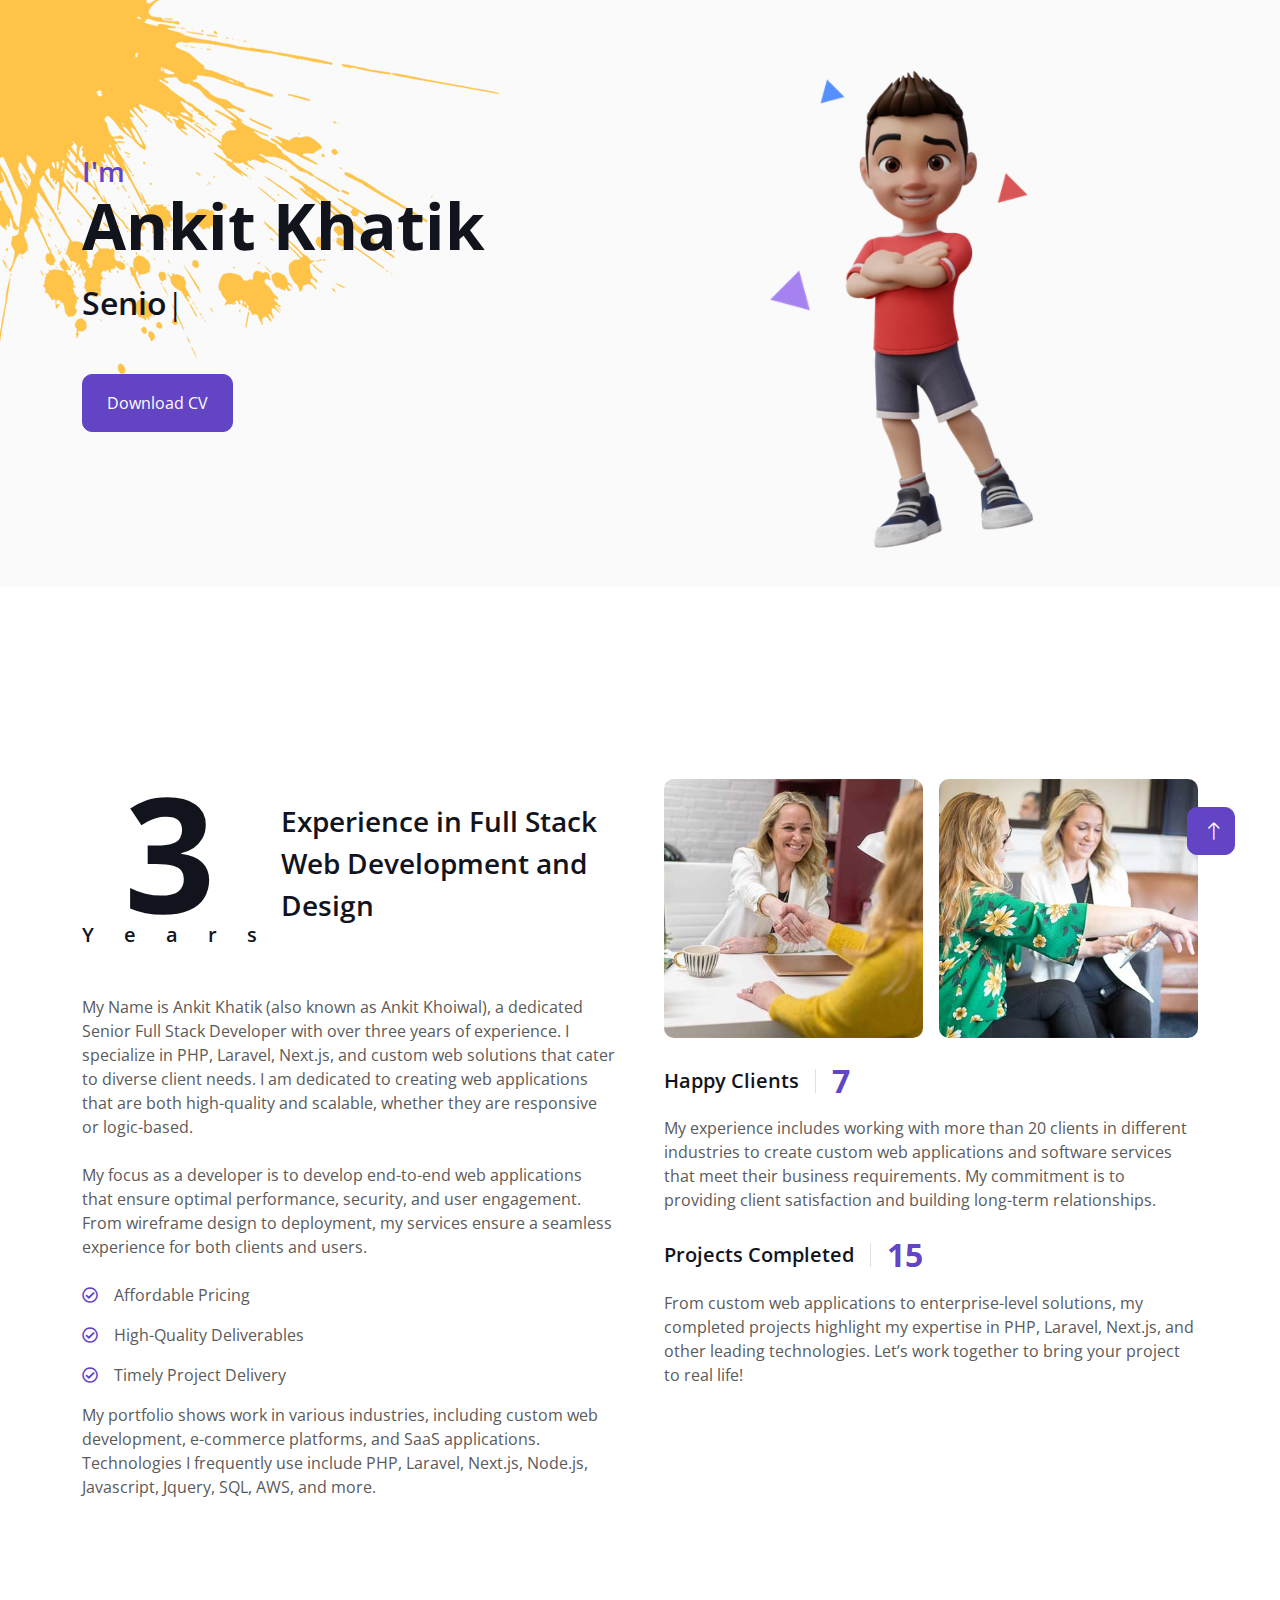
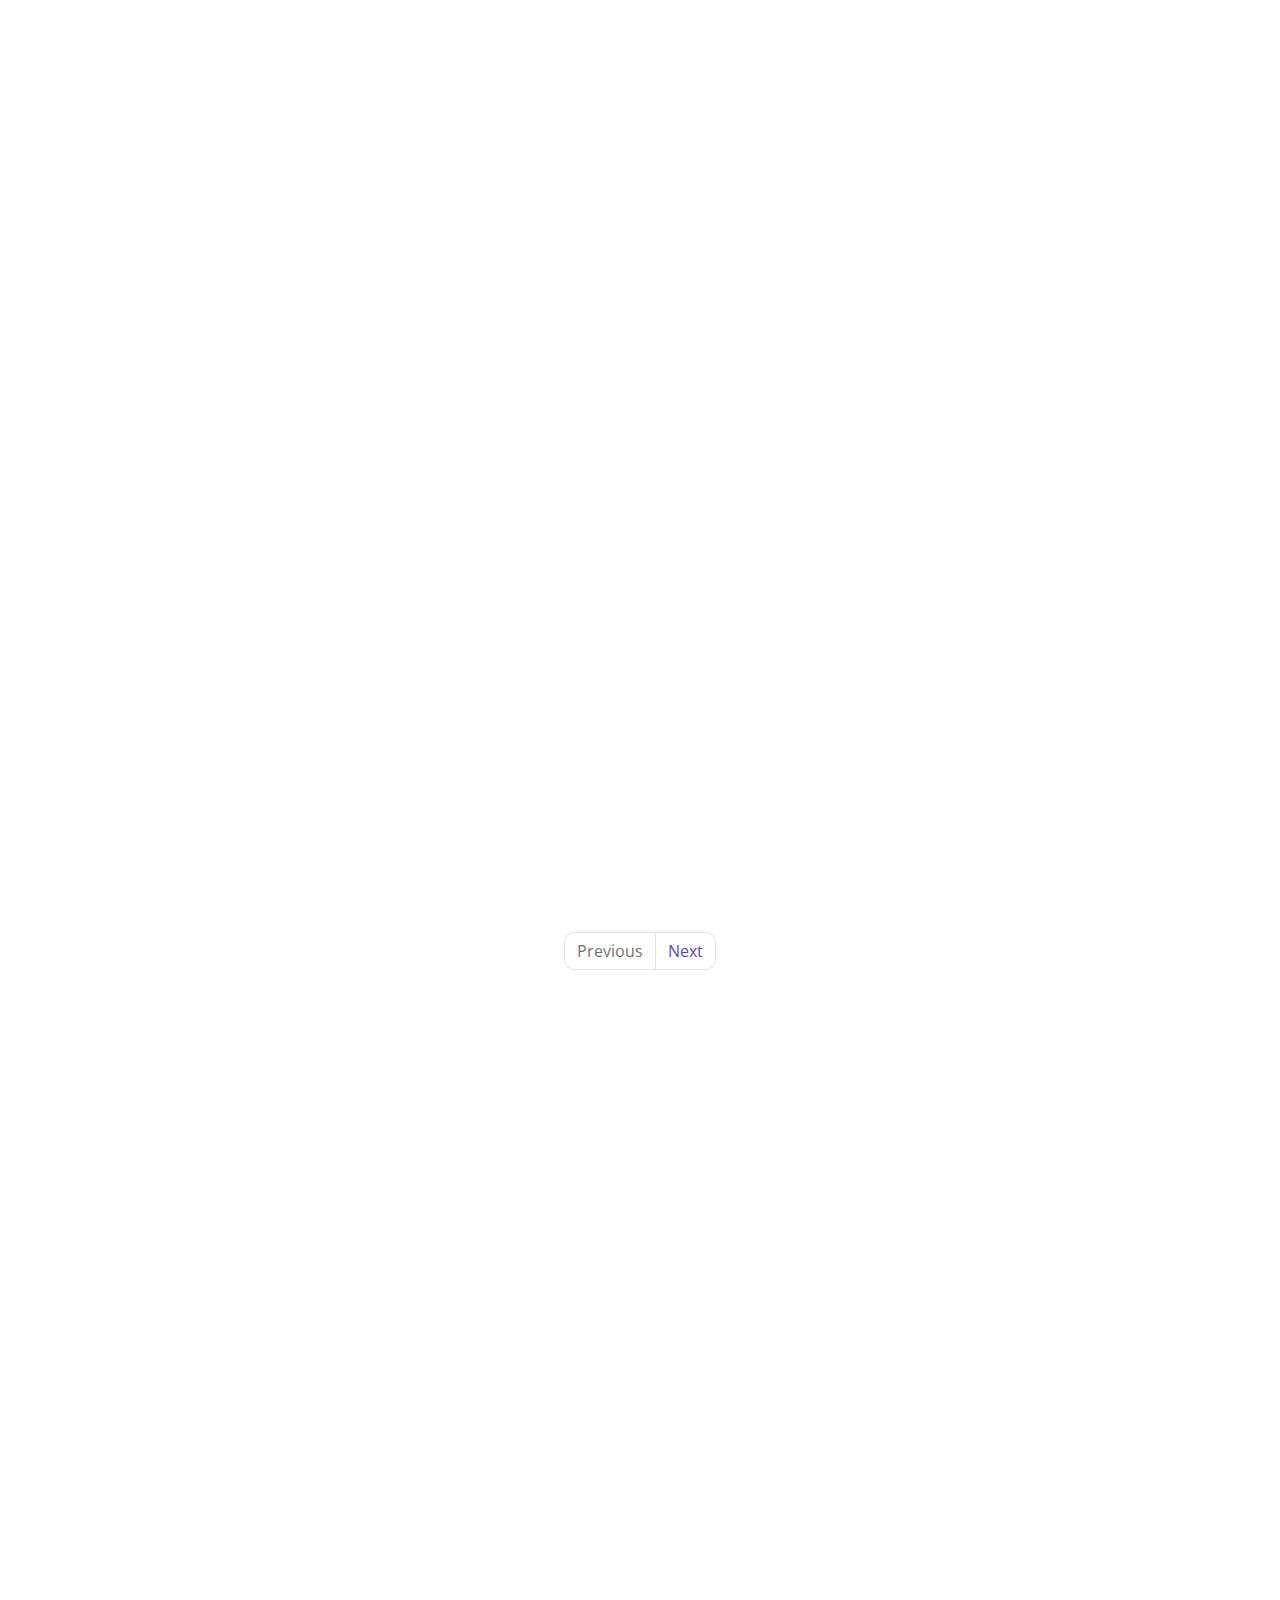
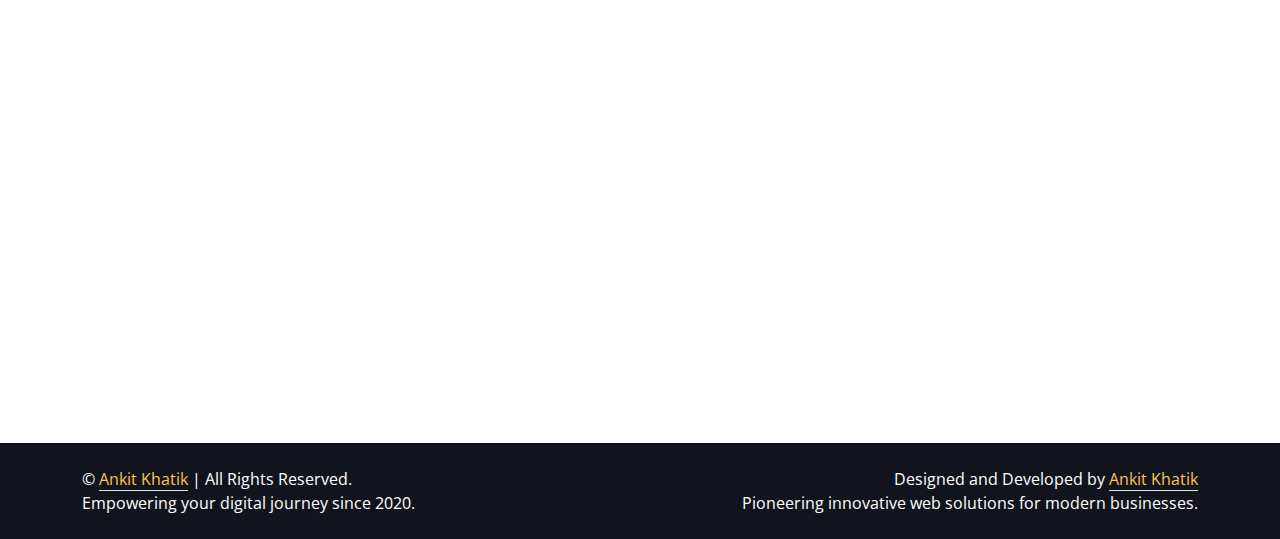
<file: public/index.html>
<!DOCTYPE html>
<html lang="en">
  <head>
    <meta charset="UTF-8" />
    <meta name="viewport" content="width=device-width, initial-scale=1.0" />
    <meta
      name="title"
      content="Ankit Khatik | Expert Full Stack Developer | Custom Web & PHP Laravel Development"
    />
    <meta
      name="description"
      content="Ankit Khatik, a Senior Full Stack Developer with 3+ years of experience, specializes in PHP, Laravel, Next.js, and scalable web applications. Custom web development solutions starting at $299."
    />
    <meta
      name="keywords"
      content="Full Stack Developer, Web Developer, PHP Developer, Laravel Developer, Next.js Developer, SQL Developer, JavaScript Developer, Custom Web Development, API Development, Responsive Web Design, Frontend Developer, Backend Developer, Software Engineer, Web Application Development, Website Development, Ankit Khatik, Ankit Khoiwal, Royal Banna Ankit, Full Stack Developer Portfolio, Web Development Services, Technology Solutions"
    />
    <meta name="robots" content="index, follow" />
    <meta name="language" content="English" />
    <meta name="author" content="Ankit Khatik" />
    <meta name="publisher" content="Ankit Khatik" />
    <meta property="og:type" content="website" />
    <meta
      property="og:title"
      content="Ankit Khatik - Senior Full Stack Developer | PHP, Laravel, Next.js, Web Development"
    />
    <meta
      property="og:description"
      content="Ankit Khatik, an experienced senior full stack developer specializing in PHP, Laravel, Next.js, and SQL. Explore innovative web development projects and high-quality digital solutions for businesses. Contact Ankit for full stack web development and software services."
    />
    <meta property="og:image" content="img/ankit-khatik.jpg" />
    <meta property="og:url" content="https://ankit-khatik.web.app/" />
    <meta
      property="og:site_name"
      content="Ankit Khatik - Full Stack Developer | PHP, Laravel, Next.js, Web Development"
    />
    <meta name="twitter:card" content="img/ankit-khatik.jpg" />
    <meta
      name="twitter:title"
      content="Ankit Khatik - Full Stack Developer | PHP, Laravel, Next.js, Web Development"
    />
    <meta
      name="twitter:description"
      content="Ankit Khatik, an experienced full stack developer specializing in PHP, Laravel, Next.js, and SQL. Explore innovative web development projects and high-quality digital solutions for businesses. Contact Ankit for full stack web development and software services."
    />
    <meta name="twitter:image" content="img/ankit-khatik.jpg" />
    <meta name="twitter:site" content="@Ankit_Khoiwal_" />
    <meta name="twitter:creator" content="@Ankit_Khoiwal_" />
    <meta
      name="google-site-verification"
      content="-TFEaaD3aH9HImYtLrDxy_BZJy94upnlScCaDswIdAE"
    />
    <link rel="canonical" href="https://ankit-khatik.web.app/" />

    <title>Ankit Khatik - Senior Full Stack Developer | PHP, Laravel, Next.js, Web Development</title>

    <!-- Favicon -->
    <link href="img/favicon.ico" rel="icon" />

    <!-- Google Web Fonts -->
    <link rel="preconnect" href="https://fonts.googleapis.com"/>
    <link rel="preconnect" href="https://fonts.gstatic.com" crossorigin />
    <link rel="preload" href="https://fonts.googleapis.com/css2?family=Open+Sans:wght@400;500;600;700;800&display=swap" as="style">
    <link href="https://fonts.googleapis.com/css2?family=Open+Sans:wght@400;500;600;700;800&display=swap" rel="stylesheet">
    

    <!-- Template Stylesheet -->
    <link rel="preload" href="css/style.css" as="style">
    <link rel="preload" href="css/bootstrap.min.css" as="style">
    <link rel="preload" href="img/hero-image.webp" as="image">
    <link rel="preload" href="img/bg-header.webp" as="image">
    <link rel="preload" href="js/main.js" as="script">
    <link rel="stylesheet" href="css/style.css">
    <!-- Customized Bootstrap Stylesheet -->
    <link rel="stylesheet" href="css/bootstrap.min.css">
  </head>

  <body data-bs-spy="scroll" data-bs-target=".navbar" data-bs-offset="51">
    <!-- Spinner Start -->
    <div
      id="spinner"
      class="show bg-white position-fixed translate-middle w-100 vh-100 top-50 start-50 d-flex align-items-center justify-content-center"
    >
      <div
        class="spinner-border text-primary"
        style="width: 3rem; height: 3rem"
        role="status"
      >
        <span class="sr-only">Loading...</span>
      </div>
    </div>
    <!-- Spinner End -->

    <!-- Navbar Start -->
    <nav
      class="navbar navbar-expand-lg bg-white navbar-light fixed-top shadow py-lg-0 px-4 px-lg-5 wow fadeIn"
      data-wow-delay="0.1s"
    >
      <a href="index.html" class="navbar-brand d-block d-lg-none">
        <span class="text-primary fw-bold m-0">Ankit</span>
      </a>
      <button
        type="button"
        class="navbar-toggler"
        data-bs-toggle="collapse"
        data-bs-target="#navbarCollapse"
      >
        <span class="navbar-toggler-icon"></span>
      </button>
      <div
        class="collapse navbar-collapse justify-content-between py-4 py-lg-0"
        id="navbarCollapse"
      >
        <div class="navbar-nav ms-auto py-0">
          <a href="#home" class="nav-item nav-link active">Home</a>
          <a href="#about" class="nav-item nav-link">About</a>
          <a href="#skill" class="nav-item nav-link">Skills</a>
          <a href="#service" class="nav-item nav-link">Services</a>
        </div>
        <!-- <a href="index.html" class="navbar-brand bg-secondary py-3 px-4 mx-3 d-none d-lg-block">
                <h1 class="text-primary fw-bold m-0">ProMan</h1>
            </a> -->
        <div class="navbar-nav me-auto py-0">
          <a href="#project" class="nav-item nav-link">Projects</a>
          <a href="#testimonial" class="nav-item nav-link">Testimonial</a>
          <a href="#contact" class="nav-item nav-link">Contact</a>
          <a href="/sitemap.xml" class="nav-item nav-link">Sitemap</a>
        </div>
      </div>
    </nav>
    <!-- Navbar End -->

    <!-- Header Start -->
    <div class="container-fluid bg-light my-6 mt-0 h-100 p-3" id="home">
      <div class="container">
        <div class="row g-5 align-items-center">
          <div class="col-lg-6 py-6 pb-0 pt-lg-0">
            <span class="text-primary h3 mb-3">I'm</span>
            <h1 class="display-3 mb-3">Ankit Khatik</h1>
            <h2 class="typed-text-output d-inline"></h2>
            <div class="typed-text d-none">
              Senior Full Stack Developer, Senior PHP Developer, Senior Laravel Developer, Custom Web Developer, E-Commerce Developer, Senior Backend Developer, Software Engineer
            </div>
            <div class="d-flex align-items-center pt-5">
              <a href="img/Ankit_Khoiwal_CV-2.pdf" download="Ankit_Khoiwal_CV-2.pdf" class="btn btn-primary py-3 px-4 me-5">
                Download CV
              </a>
            </div>
          </div>
          <div class="col-lg-6">
            <img height="100%" width="100%" class="img-fluid" src="img/hero-image.webp" alt="Ankit Khatik - Senior Full Stack Developer">
          </div>
        </div>
      </div>
    </div>
    
    <!-- Header End -->

    <!-- Video Modal Start -->
    <div
      class="modal modal-video fade"
      id="videoModal"
      tabindex="-1"
      aria-labelledby="exampleModalLabel"
      aria-hidden="true"
    >
      <div class="modal-dialog">
        <div class="modal-content rounded-0">
          <div class="modal-header">
            <h3 class="modal-title" id="exampleModalLabel">Youtube Video</h3>
            <button
              type="button"
              class="btn-close"
              data-bs-dismiss="modal"
              aria-label="Close"
            ></button>
          </div>
          <div class="modal-body">
            <!-- 16:9 aspect ratio -->
            <div class="ratio ratio-16x9">
              <iframe
                class="embed-responsive-item"
                src=""
                id="video"
                allowfullscreen
                allowscriptaccess="always"
                allow="autoplay"
              ></iframe>
            </div>
          </div>
        </div>
      </div>
    </div>
    <!-- Video Modal End -->

    <!-- About Start -->
    <div class="container-xxl py-6" id="about">
      <div class="container">
        <div class="row g-5">
          <div class="col-lg-6 wow fadeInUp" data-wow-delay="0.1s">
            <div class="d-flex align-items-center mb-5">
              <div class="years flex-shrink-0 text-center me-4">
                <h2 class="display-1 mb-0">3</h2>
                <h5 class="mb-0">Years</h5>
              </div>
              <h3 class="lh-base mb-0">
                Experience in Full Stack Web Development and Design
              </h3>
            </div>
            <p class="mb-4">
              My Name is Ankit Khatik (also known as Ankit Khoiwal), a dedicated Senior
              Full Stack Developer with over three years of experience. I
              specialize in PHP, Laravel, Next.js, and custom web solutions that
              cater to diverse client needs. I am dedicated to creating web
              applications that are both high-quality and scalable, whether they
              are responsive or logic-based.
            </p>
            <p class="mb-4">
              My focus as a developer is to develop end-to-end web applications
              that ensure optimal performance, security, and user engagement.
              From wireframe design to deployment, my services ensure a seamless
              experience for both clients and users.
            </p>
            <p class="mb-3">
              <i class="far fa-check-circle text-primary me-3"></i>Affordable
              Pricing
            </p>
            <p class="mb-3">
              <i class="far fa-check-circle text-primary me-3"></i>High-Quality
              Deliverables
            </p>
            <p class="mb-3">
              <i class="far fa-check-circle text-primary me-3"></i>Timely
              Project Delivery
            </p>
            <p class="mb-4">
              My portfolio shows work in various industries, including custom
              web development, e-commerce platforms, and SaaS applications.
              Technologies I frequently use include PHP, Laravel, Next.js,
              Node.js, Javascript, Jquery, SQL, AWS, and more.
            </p>
          </div>
          <div class="col-lg-6 wow fadeInUp" data-wow-delay="0.5s">
            <div class="row g-3 mb-4">
              <div class="col-sm-6">
                <picture class="img-fluid rounded">
                  <source srcset="img/about-1.webp" type="image/webp">
                  <img height="100%" width="100%" src="img/about-1.jpg" class="img-fluid rounded" alt="Professional Web Development by Ankit Khatik" loading="lazy">
                </picture>
              </div>
              <div class="col-sm-6">
                <picture class="img-fluid rounded">
                  <source srcset="img/about-2.webp" type="image/webp">
                  <img height="100%" width="100%" src="img/about-2.jpg" class="img-fluid rounded" alt="Full Stack Development Expertise by Ankit Khoiwal" loading="lazy">
                </picture>
              </div>
            </div>
            <div class="d-flex align-items-center mb-3">
              <h5 class="border-end pe-3 me-3 mb-0">Happy Clients</h5>
              <h2 class="text-primary fw-bold mb-0" data-toggle="counter-up">
                20
              </h2>
            </div>
            <p class="mb-4">
              My experience includes working with more than 20 clients in
              different industries to create custom web applications and
              software services that meet their business requirements. My
              commitment is to providing client satisfaction and building
              long-term relationships.
            </p>
            <div class="d-flex align-items-center mb-3">
              <h5 class="border-end pe-3 me-3 mb-0">Projects Completed</h5>
              <h2 class="text-primary fw-bold mb-0" data-toggle="counter-up">
                15
              </h2>
            </div>
            <p class="mb-0">
              From custom web applications to enterprise-level solutions, my
              completed projects highlight my expertise in PHP, Laravel,
              Next.js, and other leading technologies. Let’s work together to
              bring your project to real life!
            </p>
          </div>
        </div>
      </div>
    </div>
    <!-- About End -->

    <!-- Projects Start -->
    <div class="container-xxl py-6 pt-5" id="project">
      <div class="container">
        <div
          class="row g-5 mb-5 align-items-center wow fadeInUp"
          data-wow-delay="0.1s"
        >
          <div class="col-lg-6">
            <h2 class="display-5 mb-0">My Projects</h2>
          </div>
          <div class="col-lg-6 text-lg-end">
            <ul class="list-inline mx-n3 mb-0" id="portfolio-flters">
              <li class="mx-3 active" data-filter="*">All Projects</li>
              <li class="mx-3" data-filter=".first">Laravel</li>
              <li class="mx-3" data-filter=".second">Next Js</li>
              <li class="mx-3" data-filter=".third">Vue Js</li>
            </ul>
          </div>
        </div>
        <div
          class="row g-4 portfolio-container wow fadeInUp"
          data-wow-delay="0.1s"
          id="portfolio-container"
        >
          <div class="col-lg-4 col-md-6 portfolio-item first">
            <div class="portfolio-img rounded overflow-hidden">
              <picture class="img-fluid">
                <source srcset="img/gradding.webp" type="image/webp">
                <img height="100%" width="100%" src="img/gradding.png" class="img-fluid" alt="gradding" loading="lazy">
              </picture>
              <div class="portfolio-btn">
                <a
                  class="btn btn-lg-square btn-outline-secondary border-2 mx-1"
                  href="img/gradding.png"
                  data-lightbox="portfolio"
                  ><i class="fa fa-eye"></i
                ></a>
                <a
                  class="btn btn-lg-square btn-outline-secondary border-2 mx-1"
                  href="https://www.gradding.com/"
                  target="_blank"
                  ><i class="fa fa-link"></i
                ></a>
              </div>
            </div>
          </div>
          <div class="col-lg-4 col-md-6 portfolio-item first">
            <div class="portfolio-img rounded overflow-hidden">
              <picture class="img-fluid">
                <source srcset="img/burger-king.webp" type="image/webp">
                <img height="100%" width="100%" src="img/burger-king.png" class="img-fluid" alt="burger-king" loading="lazy">
              </picture>
              <div class="portfolio-btn">
                <a
                  class="btn btn-lg-square btn-outline-secondary border-2 mx-1"
                  href="img/burger-king.png"
                  data-lightbox="portfolio"
                  ><i class="fa fa-eye"></i
                ></a>
                <a
                  class="btn btn-lg-square btn-outline-secondary border-2 mx-1"
                  href="https://www.burgerking.in/"
                  target="_blank"
                  ><i class="fa fa-link"></i
                ></a>
              </div>
            </div>
          </div>
          <div class="col-lg-4 col-md-6 portfolio-item first">
            <div class="portfolio-img rounded overflow-hidden">
              <picture class="img-fluid">
                <source srcset="img/gradding-laraveldashboard.webp" type="image/webp">
                <img height="100%" width="100%" src="img/gradding-laraveldashboard.png" class="img-fluid" alt="Laravel dashboard" loading="lazy">
              </picture>
              <div class="portfolio-btn">
                <a
                  class="btn btn-lg-square btn-outline-secondary border-2 mx-1"
                  href="img/gradding-laraveldashboard.png"
                  data-lightbox="portfolio"
                  ><i class="fa fa-eye"></i
                ></a>
                <a
                  class="btn btn-lg-square btn-outline-secondary border-2 mx-1"
                  href="https://www.gradding.com/dashboard/finder/course"
                  target="_blank"
                  ><i class="fa fa-link"></i
                ></a>
              </div>
            </div>
          </div>
          <div class="col-lg-4 col-md-6 portfolio-item first">
            <div class="portfolio-img rounded overflow-hidden">
              <picture class="img-fluid">
                <source srcset="img/mysiponline.webp" type="image/webp">
                <img height="100%" width="100%" src="img/mysiponline.png" class="img-fluid" alt="mysiponline" loading="lazy">
              </picture>
              <div class="portfolio-btn">
                <a
                  class="btn btn-lg-square btn-outline-secondary border-2 mx-1"
                  href="img/mysiponline.png"
                  data-lightbox="portfolio"
                  ><i class="fa fa-eye"></i
                ></a>
                <a
                  class="btn btn-lg-square btn-outline-secondary border-2 mx-1"
                  href="https://www.mysiponline.com/"
                  target="_blank"
                  ><i class="fa fa-link"></i
                ></a>
              </div>
            </div>
          </div>
          <div class="col-lg-4 col-md-6 portfolio-item second">
            <div class="portfolio-img rounded overflow-hidden">
              <picture class="img-fluid">
                <source srcset="img/gradding-ielts.webp" type="image/webp">
                <img height="100%" width="100%" src="img/gradding-ielts.png" class="img-fluid" alt="gradding ielts" loading="lazy">
              </picture>
              <div class="portfolio-btn">
                <a
                  class="btn btn-lg-square btn-outline-secondary border-2 mx-1"
                  href="img/gradding-ielts.png"
                  data-lightbox="portfolio"
                  ><i class="fa fa-eye"></i
                ></a>
                <a
                  class="btn btn-lg-square btn-outline-secondary border-2 mx-1"
                  href="https://www.gradding.com/test-preparation/ielts"
                  target="_blank"
                  ><i class="fa fa-link"></i
                ></a>
              </div>
            </div>
          </div>
          <div class="col-lg-4 col-md-6 portfolio-item second">
            <div class="portfolio-img rounded overflow-hidden">
              <picture class="img-fluid">
                <source srcset="img/reventure.webp" type="image/webp">
                <img height="100%" width="100%" src="img/reventure.png" class="img-fluid" alt="reventure" loading="lazy">
              </picture>
              <div class="portfolio-btn">
                <a
                  class="btn btn-lg-square btn-outline-secondary border-2 mx-1"
                  href="img/reventure.png"
                  data-lightbox="portfolio"
                  ><i class="fa fa-eye"></i
                ></a>
                <a
                  class="btn btn-lg-square btn-outline-secondary border-2 mx-1"
                  href="https://reventure.vercel.app/en"
                  target="_blank"
                  ><i class="fa fa-link"></i
                ></a>
              </div>
            </div>
          </div>
          <div class="col-lg-4 col-md-6 portfolio-item second">
            <div class="portfolio-img rounded overflow-hidden">
              <picture class="img-fluid">
                <source srcset="img/gradding-blog.webp" type="image/webp">
                <img height="100%" width="100%" src="img/gradding-blog.png" class="img-fluid" alt="gradding blog" loading="lazy">
              </picture>
              <div class="portfolio-btn">
                <a
                  class="btn btn-lg-square btn-outline-secondary border-2 mx-1"
                  href="img/gradding-blog.png"
                  data-lightbox="portfolio"
                  ><i class="fa fa-eye"></i
                ></a>
                <a
                  class="btn btn-lg-square btn-outline-secondary border-2 mx-1"
                  href="https://www.gradding.com/blog"
                  target="_blank"
                  ><i class="fa fa-link"></i
                ></a>
              </div>
            </div>
          </div>
          <div class="col-lg-4 col-md-6 portfolio-item second">
            <div class="portfolio-img rounded overflow-hidden">
              <picture class="img-fluid">
                <source srcset="img/gradding-pte.webp" type="image/webp">
                <img height="100%" width="100%" src="img/gradding-pte.png" class="img-fluid" alt="gradding pte" loading="lazy">
              </picture>
              <div class="portfolio-btn">
                <a
                  class="btn btn-lg-square btn-outline-secondary border-2 mx-1"
                  href="img/gradding-pte.png"
                  data-lightbox="portfolio"
                  ><i class="fa fa-eye"></i
                ></a>
                <a
                  class="btn btn-lg-square btn-outline-secondary border-2 mx-1"
                  href="https://www.gradding.com/test-preparation/pte"
                  target="_blank"
                  ><i class="fa fa-link"></i
                ></a>
              </div>
            </div>
          </div>
          <div class="col-lg-4 col-md-6 portfolio-item second">
            <div class="portfolio-img rounded overflow-hidden">
              <picture class="img-fluid">
                <source srcset="img/gradding-accommodation.webp" type="image/webp">
                <img height="100%" width="100%" src="img/gradding-accommodation.png" class="img-fluid" alt="gradding accommodation" loading="lazy">
              </picture>
              
              <div class="portfolio-btn">
                <a
                  class="btn btn-lg-square btn-outline-secondary border-2 mx-1"
                  href="img/gradding-accommodation.png"
                  data-lightbox="portfolio"
                  ><i class="fa fa-eye"></i
                ></a>
                <a
                  class="btn btn-lg-square btn-outline-secondary border-2 mx-1"
                  href="https://www.gradding.com/student-accommodation"
                  target="_blank"
                  ><i class="fa fa-link"></i
                ></a>
              </div>
            </div>
          </div>
          <div class="col-lg-4 col-md-6 portfolio-item second">
            <div class="portfolio-img rounded overflow-hidden">
              <picture class="img-fluid">
                <source srcset="img/gradding-consultancy.webp" type="image/webp">
                <img height="100%" width="100%" src="img/gradding-consultancy.png" class="img-fluid" alt="gradding-consultancy" loading="lazy">
              </picture>
              <div class="portfolio-btn">
                <a
                  class="btn btn-lg-square btn-outline-secondary border-2 mx-1"
                  href="img/gradding-consultancy.png"
                  data-lightbox="portfolio"
                  ><i class="fa fa-eye"></i
                ></a>
                <a
                  class="btn btn-lg-square btn-outline-secondary border-2 mx-1"
                  href="https://www.gradding.com/study-abroad-consultants/"
                  target="_blank"
                  ><i class="fa fa-link"></i
                ></a>
              </div>
            </div>
          </div>
          <div class="col-lg-4 col-md-6 portfolio-item second">
            <div class="portfolio-img rounded overflow-hidden">
              <picture class="img-fluid">
                <source srcset="img/gradding-dashboard.webp" type="image/webp">
                <img height="100%" width="100%" src="img/gradding-dashboard.png" class="img-fluid" alt="gradding-dashboard" loading="lazy">
              </picture>
              <div class="portfolio-btn">
                <a
                  class="btn btn-lg-square btn-outline-secondary border-2 mx-1"
                  href="img/gradding-dashboard.png"
                  data-lightbox="portfolio"
                  ><i class="fa fa-eye"></i
                ></a>
                <a
                  class="btn btn-lg-square btn-outline-secondary border-2 mx-1"
                  href="https://dashboard.gradding.com/dashboard"
                  target="_blank"
                  ><i class="fa fa-link"></i
                ></a>
              </div>
            </div>
          </div>
        </div>
        <!-- Add pagination buttons -->
        <div class="d-flex justify-content-center mt-4">
          <nav aria-label="Page navigation">
            <ul class="pagination">
              <li class="page-item">
                <a class="page-link" href="https://ankit-khatik.web.app/" id="prevPage"
                  >Previous</a
                >
              </li>
              <li class="page-item">
                <a class="page-link" href="https://ankit-khatik.web.app/" id="nextPage"
                  >Next</a
                >
              </li>
            </ul>
          </nav>
        </div>
      </div>
    </div>
    <!-- Projects End -->

    <!-- Expertise Start -->
    <div class="container-xxl py-6 pb-5" id="skill">
      <div class="container">
        <div class="row g-5">
          <div class="col-lg-6 wow fadeInUp" data-wow-delay="0.1s">
            <h2 class="display-5 mb-5">Skills & Experience</h2>
            <p class="mb-4">
              My Name is Ankit Khatik, and I have worked as a senior full stack
              engineer for over three years. My skills in web and mobile
              programming have evolved and I am proficient in a various
              technologies, including SQL, PHP, Laravel, Node.js and Next.js.
              Creating creative solutions that are tailored to every client's
              specific demands is possible with my broad skill set.
            </p>
            <p class="mb-4">
              My main goal is to develop powerful, dynamic, and user-friendly
              online apps. Through the use of contemporary frameworks and
              libraries like React, Vue.js, and Express.js, I am able to
              efficiently address several facets of software development in my
              job. Furthermore, responsive design—which guarantees an excellent
              user experience across all devices—using HTML, CSS, Bootstrap, and
              Tailwind is something I value highly.
            </p>
            <p class="mb-4">
              In addition to my technical skills, I think that high standards
              for code quality should be upheld. I follow industry best
              practices and strive to finish projects on schedule. My commitment
              to lifelong learning and remaining newest with industry
              developments allows me to maintain my competitive edge in the
              fast-paced tech business and provide creative solutions.
            </p>
            <p class="mb-4">
              In my career, I have been involved in various projects, including
              small apps and complex corporate systems. My capacity to solve
              problems and adapt has improved as a result of this trip, making
              me a dependable developer in the technology industry.
            </p>
          </div>
          <div class="col-lg-6 wow fadeInUp" data-wow-delay="0.5s">
            <div class="my-4">
              <ul
                class="nav nav-pills rounded border border-2 border-primary mb-5"
              >
                <li class="nav-item w-50">
                  <button
                    class="nav-link w-100 py-3 fs-5 active"
                    data-bs-toggle="pill"
                    href="#tab-1"
                  >
                    Experience
                  </button>
                </li>
                <li class="nav-item w-50">
                  <button
                    class="nav-link w-100 py-3 fs-5"
                    data-bs-toggle="pill"
                    href="#tab-2"
                  >
                    Education
                  </button>
                </li>
              </ul>
              <div class="tab-content">
                <div id="tab-1" class="tab-pane fade show p-0 active">
                  <div class="row gy-5 gx-4">
                    <div class="col-sm-6">
                      <h5>Accountant</h5>
                      <hr class="text-primary my-2" />
                      <p class="text-primary mb-1">2021 - 2022</p>
                      <h6 class="mb-0">Vinayak Traders</h6>
                    </div>
                    <div class="col-sm-6">
                      <h5>Php Developer Intern</h5>
                      <hr class="text-primary my-2" />
                      <p class="text-primary mb-1">2022 - 2023</p>
                      <h6 class="mb-0">Web Senor</h6>
                    </div>
                    <div class="col-sm-6">
                      <h5>Senior Software Developer</h5>
                      <hr class="text-primary my-2" />
                      <p class="text-primary mb-1">2023 - Present</p>
                      <h6 class="mb-0">Cognus Technology</h6>
                    </div>
                  </div>
                </div>
                <div id="tab-2" class="tab-pane fade show p-0">
                  <div class="row gy-5 gx-4">
                    <div class="col-sm-6">
                      <h5>Software Development Course</h5>
                      <hr class="text-primary my-2" />
                      <p class="text-primary mb-1">2022 - 2023</p>
                      <h6 class="mb-0">Vidhya Institute</h6>
                    </div>
                    <div class="col-sm-6">
                      <h5>Senior Secondary Education</h5>
                      <hr class="text-primary my-2" />
                      <p class="text-primary mb-1">2019 - 2020</p>
                      <h6 class="mb-0">Guru Nanak Public School</h6>
                    </div>
                    <div class="col-sm-6">
                      <h5>Bachelor of Computer Applications</h5>
                      <hr class="text-primary my-2" />
                      <p class="text-primary mb-1">2020 - 2023</p>
                      <h6 class="mb-0">Mohan Lal Sukhadiya University</h6>
                    </div>
                    <div class="col-sm-6">
                      <h5>Master of Computer Applications</h5>
                      <hr class="text-primary my-2" />
                      <p class="text-primary mb-1">2023 - Present</p>
                      <h6 class="mb-0">Rajasthan Technical University</h6>
                    </div>
                  </div>
                </div>
              </div>
            </div>
            <div class="my-4">
              <h3 class="mb-4 my-5">My Skills</h3>
              <div class="row align-items-center">
                <div class="col-md-6">
                  <div class="skill mb-4">
                    <div class="d-flex justify-content-between">
                      <h6 class="font-weight-bold">PHP</h6>
                      <h6 class="font-weight-bold">95%</h6>
                    </div>
                    <div class="progress">
                      <div
                        class="progress-bar bg-primary"
                        role="progressbar"
                        aria-valuenow="95"
                        aria-valuemin="0"
                        aria-valuemax="100"
                      ></div>
                    </div>
                  </div>
                  <div class="skill mb-4">
                    <div class="d-flex justify-content-between">
                      <h6 class="font-weight-bold">SQL</h6>
                      <h6 class="font-weight-bold">85%</h6>
                    </div>
                    <div class="progress">
                      <div
                        class="progress-bar bg-warning"
                        role="progressbar"
                        aria-valuenow="85"
                        aria-valuemin="0"
                        aria-valuemax="100"
                      ></div>
                    </div>
                  </div>
                  <div class="skill mb-4">
                    <div class="d-flex justify-content-between">
                      <h6 class="font-weight-bold">Laravel</h6>
                      <h6 class="font-weight-bold">90%</h6>
                    </div>
                    <div class="progress">
                      <div
                        class="progress-bar bg-danger"
                        role="progressbar"
                        aria-valuenow="90"
                        aria-valuemin="0"
                        aria-valuemax="100"
                      ></div>
                    </div>
                  </div>
                  <div class="skill mb-4">
                    <div class="d-flex justify-content-between">
                      <h6 class="font-weight-bold">WordPress</h6>
                      <h6 class="font-weight-bold">85%</h6>
                    </div>
                    <div class="progress">
                      <div
                        class="progress-bar bg-info"
                        role="progressbar"
                        aria-valuenow="85"
                        aria-valuemin="0"
                        aria-valuemax="100"
                      ></div>
                    </div>
                  </div>
                </div>
                <div class="col-md-6">
                  <div class="skill mb-4">
                    <div class="d-flex justify-content-between">
                      <h6 class="font-weight-bold">JavaScript</h6>
                      <h6 class="font-weight-bold">90%</h6>
                    </div>
                    <div class="progress">
                      <div
                        class="progress-bar bg-danger"
                        role="progressbar"
                        aria-valuenow="90"
                        aria-valuemin="0"
                        aria-valuemax="100"
                      ></div>
                    </div>
                  </div>
                  <div class="skill mb-4">
                    <div class="d-flex justify-content-between">
                      <h6 class="font-weight-bold">Next.js</h6>
                      <h6 class="font-weight-bold">85%</h6>
                    </div>
                    <div class="progress">
                      <div
                        class="progress-bar bg-dark"
                        role="progressbar"
                        aria-valuenow="85"
                        aria-valuemin="0"
                        aria-valuemax="100"
                      ></div>
                    </div>
                  </div>
                  <div class="skill mb-4">
                    <div class="d-flex justify-content-between">
                      <h6 class="font-weight-bold">Node.js</h6>
                      <h6 class="font-weight-bold">70%</h6>
                    </div>
                    <div class="progress">
                      <div
                        class="progress-bar bg-info"
                        role="progressbar"
                        aria-valuenow="70"
                        aria-valuemin="0"
                        aria-valuemax="100"
                      ></div>
                    </div>
                  </div>
                  <div class="skill mb-4">
                    <div class="d-flex justify-content-between">
                      <h6 class="font-weight-bold">Cloud Computing</h6>
                      <h6 class="font-weight-bold">80%</h6>
                    </div>
                    <div class="progress">
                      <div
                        class="progress-bar bg-primary"
                        role="progressbar"
                        aria-valuenow="80"
                        aria-valuemin="0"
                        aria-valuemax="100"
                      ></div>
                    </div>
                  </div>
                </div>
              </div>
            </div>
          </div>
        </div>
      </div>
    </div>
    <!-- Expertise End -->

    <!-- Service Start -->
    <div class="container-fluid bg-light my-5 py-6" id="service">
      <div class="container">
        <div class="row g-5 mb-5 wow fadeInUp" data-wow-delay="0.1s">
          <div class="col-lg-6">
            <h2 class="display-5 mb-0">My Web Development Services</h2>
          </div>
          <div class="col-lg-6 text-lg-end">
            <a class="btn btn-primary py-3 px-5" href="tel:+91 7878494207"
              >Hire Me</a
            >
          </div>
        </div>
        <div class="row g-4">
          <div class="col-lg-6 wow fadeInUp" data-wow-delay="0.1s">
            <div
              class="service-item d-flex flex-column flex-sm-row bg-white rounded h-100 p-4 p-lg-5"
            >
              <div class="bg-icon flex-shrink-0 mb-3">
                <i class="fa fa-crop-alt fa-2x text-dark"></i>
              </div>
              <div class="ms-sm-4">
                <h4 class="mb-3">Custom Web Development</h4>
                <h6 class="mb-3">
                  Starting from <span class="text-primary">$299</span>
                </h6>
                <span
                  >Bring your ideal to life with bespoke web development
                  services. I implement sophisticated technologies including
                  PHP, Laravel, Next.js to offer custom built websites that are
                  interactive and result driven.</span
                >
              </div>
            </div>
          </div>
          <div class="col-lg-6 wow fadeInUp" data-wow-delay="0.3s">
            <div
              class="service-item d-flex flex-column flex-sm-row bg-white rounded h-100 p-4 p-lg-5"
            >
              <div class="bg-icon flex-shrink-0 mb-3">
                <i class="fa fa-code-branch fa-2x text-dark"></i>
              </div>
              <div class="ms-sm-4">
                <h4 class="mb-3">Responsive Web Design</h4>
                <h6 class="mb-3">
                  Starting from <span class="text-primary">$299</span>
                </h6>
                <span
                  >Widen the scope of your enterprise with mobile friendly
                  design. I design beautiful and functional websites that are
                  compatible to all screen sizes for every user taking into
                  consideration how the users are likely to browse.
                </span>
              </div>
            </div>
          </div>
          <div class="col-lg-6 wow fadeInUp" data-wow-delay="0.1s">
            <div
              class="service-item d-flex flex-column flex-sm-row bg-white rounded h-100 p-4 p-lg-5"
            >
              <div class="bg-icon flex-shrink-0 mb-3">
                <i class="fa fa-shopping-cart fa-2x text-dark"></i>
              </div>
              <div class="ms-sm-4">
                <h4 class="mb-3">E-Commerce Solutions</h4>
                <h6 class="mb-3">
                  Starting from <span class="text-primary">$399</span>
                </h6>
                <span
                  >Start your own web shop using fully-featured e commerce
                  solutions. I create custom stores with safe payment gateways
                  and interactive elements to help you to persuade customers and
                  visitors to use your store online.</span
                >
              </div>
            </div>
          </div>
          <div class="col-lg-6 wow fadeInUp" data-wow-delay="0.3s">
            <div
              class="service-item d-flex flex-column flex-sm-row bg-white rounded h-100 p-4 p-lg-5"
            >
              <div class="bg-icon flex-shrink-0 mb-3">
                <i class="fa fa-laptop-code fa-2x text-dark"></i>
              </div>
              <div class="ms-sm-4">
                <h4 class="mb-3">UI/UX Design</h4>
                <h6 class="mb-3">
                  Starting from <span class="text-primary">$299</span>
                </h6>
                <span
                  >Make users happier with efficient UI & UX design services. I
                  design functional, beautiful screens for your web applications
                  that attract and retain users improving the overall usability
                  of the applications.
                </span>
              </div>
            </div>
          </div>
          <div class="col-lg-6 wow fadeInUp" data-wow-delay="0.1s">
            <div
              class="service-item d-flex flex-column flex-sm-row bg-white rounded h-100 p-4 p-lg-5"
            >
              <div class="bg-icon flex-shrink-0 mb-3">
                <i class="fa fa-cloud fa-2x text-dark"></i>
              </div>
              <div class="ms-sm-4">
                <h4 class="mb-3">Cloud Solutions (AWS)</h4>
                <h6 class="mb-3">
                  Starting from <span class="text-primary">$499</span>
                </h6>
                <span
                  >Make use of the cloud through my AWS services. I help set up
                  the architecture of the cloud, facilitate the movement of
                  existing systems to the cloud and optimize them for
                  performance, scalability, and security for your organization.
                </span>
              </div>
            </div>
          </div>
          <div class="col-lg-6 wow fadeInUp" data-wow-delay="0.3s">
            <div
              class="service-item d-flex flex-column flex-sm-row bg-white rounded h-100 p-4 p-lg-5"
            >
              <div class="bg-icon flex-shrink-0 mb-3">
                <i class="fa fa-search fa-2x text-dark"></i>
              </div>
              <div class="ms-sm-4">
                <h4 class="mb-3">SEO Optimization</h4>
                <h6 class="mb-3">
                  Starting from <span class="text-primary">$199</span>
                </h6>
                <span
                  >With my professional SEO services, you will be able to boost the visibility and ranking of your website. I apply focused techniques, such as keyword analyzer, on-page SEO and content curation, to ensure that traffic is organic to your site.</span
                >
              </div>
            </div>
          </div>
          <div class="col-lg-6 wow fadeInUp" data-wow-delay="0.5s">
            <div
              class="service-item d-flex flex-column flex-sm-row bg-white rounded h-100 p-4 p-lg-5"
            >
              <div class="bg-icon flex-shrink-0 mb-3">
                <i class="fa fa-comments fa-2x text-dark"></i>
              </div>
              <div class="ms-sm-4">
                <h4 class="mb-3">Consultation Services</h4>
                <h6 class="mb-3">
                  Starting from <span class="text-primary">$150</span>
                </h6>
                <span
                  >To help you with your software projects, I offer consulting
                  services. I address the following topics: technology
                  selection, project planning, performance optimization, and
                  provide you with decision aids. Website Security
                  Solutions</span
                >
              </div>
            </div>
          </div>
          <div class="col-lg-6 wow fadeInUp" data-wow-delay="0.5s">
            <div
              class="service-item d-flex flex-column flex-sm-row bg-white rounded h-100 p-4 p-lg-5"
            >
              <div class="bg-icon flex-shrink-0 mb-3">
                <i class="fa fa-shield-alt fa-2x text-dark"></i>
              </div>
              <div class="ms-sm-4">
                <h4 class="mb-3">Website Security Solutions</h4>
                <h6 class="mb-3">
                  Starting from <span class="text-primary">$299</span>
                </h6>
                <span
                  >Safeguard your digital identity by implementing all-inclusive
                  website security solutions. My services are inclusive of
                  vulnerability assessments and remediation, malware eradication
                  as well as continuous monitoring of your site to fend off
                  threats and keep your users safe while surfing the web.</span
                >
              </div>
            </div>
          </div>
        </div>
      </div>
    </div>
    <!-- Service End -->

    <!-- Team Start -->
    <!-- <div class="container-xxl py-6 pb-5" id="team">
        <div class="container">
            <div class="row g-5 mb-5 wow fadeInUp" data-wow-delay="0.1s">
                <div class="col-lg-6">
                    <h1 class="display-5 mb-0">Team Members</h1>
                </div>
                <div class="col-lg-6 text-lg-end">
                    <a class="btn btn-primary py-3 px-5" href="">Contact Us</a>
                </div>
            </div>
            <div class="row g-4">
                <div class="col-lg-4 col-md-6 wow fadeInUp" data-wow-delay="0.1s">
                    <div class="team-item position-relative">
                        <img height="100%" width="100%" class="img-fluid rounded" src="img/team-1.jpg" alt="">
                        <div class="team-text bg-white rounded-end p-4">
                            <div>
                                <h5>Full Name</h5>
                                <span>Designer</span>
                            </div>
                            <i class="fa fa-arrow-right fa-2x text-primary"></i>
                        </div>
                    </div>
                </div>
                <div class="col-lg-4 col-md-6 wow fadeInUp" data-wow-delay="0.3s">
                    <div class="team-item position-relative">
                        <img height="100%" width="100%" class="img-fluid rounded" src="img/team-2.jpg" alt="">
                        <div class="team-text bg-white rounded-end p-4">
                            <div>
                                <h5>Full Name</h5>
                                <span>Designer</span>
                            </div>
                            <i class="fa fa-arrow-right fa-2x text-primary"></i>
                        </div>
                    </div>
                </div>
                <div class="col-lg-4 col-md-6 wow fadeInUp" data-wow-delay="0.5s">
                    <div class="team-item position-relative">
                        <img height="100%" width="100%" class="img-fluid rounded" src="img/team-3.jpg" alt="">
                        <div class="team-text bg-white rounded-end p-4">
                            <div>
                                <h5>Full Name</h5>
                                <span>Designer</span>
                            </div>
                            <i class="fa fa-arrow-right fa-2x text-primary"></i>
                        </div>
                    </div>
                </div>
            </div>
        </div>
    </div> -->
    <!-- Team End -->

    <!-- Testimonial Start -->
    <div class="container-fluid bg-light py-5 my-5" id="testimonial">
      <div class="container-fluid py-5">
        <h2
          class="display-5 text-center mb-5 wow fadeInUp"
          data-wow-delay="0.1s">
          What My Clients Say
        </h2>
        <div class="row justify-content-center">
          <div class="col-lg-3 d-none d-lg-block">
            <div class="testimonial-left h-100">
              <img
                loading="lazy"
                class="img-fluid wow fadeIn"
                data-wow-delay="0.1s"
                src="img/testimonial-1.jpg"
                alt="Client Review" />
              <img
                loading="lazy"
                class="img-fluid wow fadeIn"
                data-wow-delay="0.3s"
                src="img/testimonial-2.jpg"
                alt="Client Feedback" />
              <img
                loading="lazy"
                class="img-fluid wow fadeIn"
                data-wow-delay="0.5s"
                src="img/testimonial-3.jpg"
                alt="Customer Review" />
            </div>
          </div>
          <div class="col-lg-6 wow fadeInUp" data-wow-delay="0.5s">
            <div class="owl-carousel testimonial-carousel">
              <div class="testimonial-item text-center">
                <div class="position-relative mb-5">
                  <img
                    loading="lazy"
                    class="img-fluid rounded-circle border border-secondary p-2 mx-auto"
                    src="img/testimonial-1.jpg"
                    alt="John Doe" />
                  <div class="testimonial-icon">
                    <i class="fa fa-quote-left text-primary"></i>
                  </div>
                </div>
                <p class="fs-5 fst-italic">
                  “Working with Ankit has been a remarkable experience. His
                  ability to understand client needs and deliver exceptional
                  results has made a significant difference in our project
                  outcomes. We are grateful for his expertise!”
                </p>
                <hr class="w-25 mx-auto" />
                <h5>Rakul Preet</h5>
                <span>CEO, Tech Solutions</span>
              </div>
              <div class="testimonial-item text-center">
                <div class="position-relative mb-5">
                  <img
                    loading="lazy"
                    class="img-fluid rounded-circle border border-secondary p-2 mx-auto"
                    src="img/testimonial-2.jpg"
                    alt="Jane Smith" />
                  <div class="testimonial-icon">
                    <i class="fa fa-quote-left text-primary"></i>
                  </div>
                </div>
                <p class="fs-5 fst-italic">
                  “Ankit’s professionalism and skill set are truly commendable.
                  The final product was not only visually attractive but also
                  highly functional. I would highly recommend his services to
                  anyone looking for quality web solutions.”
                </p>
                <hr class="w-25 mx-auto" />
                <h5>Jane Smith</h5>
                <span>Marketing Manager, Creative Agency</span>
              </div>
              <div class="testimonial-item text-center">
                <div class="position-relative mb-5">
                  <img
                    loading="lazy"
                    class="img-fluid rounded-circle border border-secondary p-2 mx-auto"
                    src="img/testimonial-3.jpg"
                    alt="Michael Johnson" />
                  <div class="testimonial-icon">
                    <i class="fa fa-quote-left text-primary"></i>
                  </div>
                </div>
                <p class="fs-5 fst-italic">
                  “Ankit was instrumental in developing our website. His
                  attention to detail and commitment to meeting deadlines made
                  the project a success. We are extremely satisfied with the end
                  results and would recommend him without hesitation!”
                </p>
                <hr class="w-25 mx-auto" />
                <h5>Michael Johnson</h5>
                <span>Founder, Innovate Labs</span>
              </div>
            </div>
          </div>
          <div class="col-lg-3 d-none d-lg-block">
            <div class="testimonial-right h-100">
              <img
                loading="lazy"
                class="img-fluid wow fadeIn"
                data-wow-delay="0.1s"
                src="img/testimonial-1.jpg"
                alt="Client Review" />
              <img
                loading="lazy"
                class="img-fluid wow fadeIn"
                data-wow-delay="0.3s"
                src="img/testimonial-2.jpg"
                alt="Client Feedback" />
              <img
                loading="lazy"
                class="img-fluid wow fadeIn"
                data-wow-delay="0.5s"
                src="img/testimonial-3.jpg"
                alt="Customer Review" />
            </div>
          </div>
        </div>
      </div>
    </div>
    <!-- Testimonial End -->

    <!-- Contact Start -->
    <div class="container-xxl pb-5" id="contact">
      <div class="container py-5">
        <div class="row g-5 mb-5 wow fadeInUp" data-wow-delay="0.1s">
          <div class="col-lg-6">
            <h2 class="display-5 mb-0">Let's Work Together</h2>
          </div>
          <div class="col-lg-6 text-lg-end">
            <a class="btn btn-primary py-3 px-5" href="tel:+91 7878494207"
              >Say Hello</a
            >
          </div>
        </div>
        <div class="row g-5">
          <div class="col-lg-5 col-md-6 wow fadeInUp" data-wow-delay="0.1s">
            <p class="mb-2">My office:</p>
            <h3 class="fw-bold">Udaipur, Rajasthan</h3>
            <hr class="w-100" />
            <p class="mb-2">Call me:</p>
            <h3 class="fw-bold">
              <a class="text-dark" href="tel:+91 7878494207">+91 7878494207</a>
            </h3>
            <hr class="w-100" />
            <p class="mb-2">Mail me:</p>
            <h3 class="fw-bold">
              <a class="text-dark" href="mailto:ankitkhoiwal3@gmail.com"
                >ankitkhoiwal3@gmail.com</a
              >
            </h3>
            <hr class="w-100" />
            <p class="mb-2">Follow me:</p>
            <div class="d-flex pt-2">
              <a
                class="btn btn-square btn-primary me-2"
                target="_blank"
                href="https://x.com/Ankit_Khoiwal_"
                ><svg xmlns="http://www.w3.org/2000/svg" viewBox="0 0 512 512"><path fill="#ffffff" d="M389.2 48h70.6L305.6 224.2 487 464H345L233.7 318.6 106.5 464H35.8L200.7 275.5 26.8 48H172.4L272.9 180.9 389.2 48zM364.4 421.8h39.1L151.1 88h-42L364.4 421.8z"/></svg></a>
              <a
                class="btn btn-square btn-primary me-2"
                target="_blank"
                href="https://www.instagram.com/royal_banna_ankit/"
                ><i class="fab fa-instagram"></i
              ></a>
              <a
                class="btn btn-square btn-primary me-2"
                target="_blank"
                href="https://www.facebook.com/ankit.khoiwal.927"
                ><i class="fab fa-facebook-f"></i
              ></a>
              <a
                class="btn btn-square btn-primary me-2"
                target="_blank"
                href="https://www.youtube.com/@dranzergaming593"
                ><i class="fab fa-youtube"></i
              ></a>
              <a
                class="btn btn-square btn-primary me-2"
                target="_blank"
                href="https://www.linkedin.com/in/ankit-khoiwal"
                ><i class="fab fa-linkedin-in"></i
              ></a>
              <a
                class="btn btn-square btn-primary me-2"
                target="_blank"
                href="https://github.com/Ankit-Khoiwal"
                ><i class="fab fa-github"></i
              ></a>
            </div>
          </div>
          <div class="col-lg-7 col-md-6 wow fadeInUp" data-wow-delay="0.5s">
            <form id="contactForm">
              <div class="row g-3">
                <div class="col-md-6">
                  <div class="form-floating">
                    <input
                      type="text"
                      class="form-control"
                      id="name"
                      placeholder="Your Name"
                    />
                    <label for="name">Your Name</label>
                  </div>
                </div>
                <div class="col-md-6">
                  <div class="form-floating">
                    <input
                      type="text"
                      class="form-control"
                      id="email"
                      placeholder="Your Email"
                    />
                    <label for="email">Your Email</label>
                  </div>
                </div>
                <div class="col-12">
                  <div class="form-floating">
                    <input
                      type="text"
                      class="form-control"
                      id="subject"
                      placeholder="Subject"
                    />
                    <label for="subject">Subject</label>
                  </div>
                </div>
                <div class="col-12">
                  <div class="form-floating">
                    <textarea
                      class="form-control"
                      placeholder="Leave a message here"
                      id="message"
                      style="height: 100px"
                    ></textarea>
                    <label for="message">Message</label>
                  </div>
                </div>
                <div class="col-12">
                  <button
                    class="btn btn-primary py-3 px-5"
                    type="submit"
                    id="showToastBtn"
                  >
                    Send Message
                  </button>
                </div>
              </div>
            </form>
          </div>
        </div>
      </div>
    </div>
    <div id="toast-container" class="toast-container"></div>
    <!-- Contact End -->

    <!-- Map Start -->
    <!-- <div class="container-xxl pt-5 px-0 wow fadeInUp" data-wow-delay="0.1s">
        <div class="container-xxl pt-5 px-0">
            <div class="bg-dark">
                <iframe
                src="https://www.google.com/maps/embed?pb=!1m18!1m12!1m3!1d3001156.4288297426!2d-78.01371936852176!3d42.72876761954724!2m3!1f0!2f0!3f0!3m2!1i1024!2i768!4f13.1!3m3!1m2!1s0x4ccc4bf0f123a5a9%3A0xddcfc6c1de189567!2sNew%20York%2C%20USA!5e0!3m2!1sen!2sbd!4v1603794290143!5m2!1sen!2sbd"
                frameborder="0" style="width: 100%; height: 450px; border:0;" allowfullscreen="" aria-hidden="false"
                tabindex="0"></iframe>
            </div>
        </div>
    </div> -->
    <!-- Map End -->

    <!-- Copyright Start -->
    <div class="container-fluid bg-dark text-white py-4">
      <div class="container">
        <div class="row">
          <div class="col-md-6 text-center text-md-start mb-3 mb-md-0">
            &copy;
            <a
              class="border-bottom text-secondary"
              href="https://ankit-khatik.web.app/"
              >Ankit Khatik</a
            >
            | All Rights Reserved.
            <br />
            Empowering your digital journey since 2020.
          </div>
          <div class="col-md-6 text-center text-md-end">
            Designed and Developed by
            <a
              class="border-bottom text-secondary"
              href="https://ankit-khatik.web.app/"
              >Ankit Khatik</a
            >
            <br />
            Pioneering innovative web solutions for modern businesses.
          </div>
        </div>
      </div>
    </div>
    <!-- Copyright End -->

    <!-- Back to Top -->
    <a href="#" class="btn btn-lg btn-primary btn-lg-square back-to-top"
      ><i class="bi bi-arrow-up"></i
    ></a>


    <!-- Libraries Stylesheet -->
    <link href="lib/owlcarousel/assets/owl.carousel.min.css" rel="stylesheet" />
    <link href="lib/animate/animate.min.css" rel="stylesheet" />
    <link href="lib/lightbox/css/lightbox.min.css" rel="stylesheet" />

    <!-- Icon Font Stylesheet -->
    <link
      href="https://cdnjs.cloudflare.com/ajax/libs/font-awesome/5.10.0/css/all.min.css"
      rel="stylesheet"
    />
    <link
      href="https://cdn.jsdelivr.net/npm/bootstrap-icons@1.4.1/font/bootstrap-icons.css"
      rel="stylesheet"
    />

    <!-- JavaScript Libraries -->
    <script src="https://code.jquery.com/jquery-3.4.1.min.js" defer></script>
    <script src="https://cdn.jsdelivr.net/npm/bootstrap@5.0.0/dist/js/bootstrap.bundle.min.js" defer></script>
    <script src="lib/wow/wow.min.js" defer></script>
    <script src="lib/easing/easing.min.js" defer></script>
    <script src="lib/waypoints/waypoints.min.js" defer></script>
    <script src="lib/typed/typed.min.js" defer></script>
    <script src="lib/counterup/counterup.min.js" defer></script>
    <script src="lib/owlcarousel/owl.carousel.min.js" defer></script>
    <script src="lib/isotope/isotope.pkgd.min.js" defer></script>
    <script src="lib/lightbox/js/lightbox.min.js" defer></script>

    <!-- Template Javascript -->
    <script src="js/main.js" defer></script>

    <!-- Organization Schema -->
    <script type="application/ld+json" defer >
      {
        "@context": "https://schema.org",
        "@type": "Organization",
        "name": "Ankit Khatik",
        "url": "https://ankit-khatik.web.app",
        "logo": "https://ankit-khatik.web.app/img/favicon.ico",
        "sameAs": [
          "https://www.linkedin.com/in/ankit-khoiwal-645263260",
          "https://x.com/Ankit_Khoiwal_",
          "https://www.facebook.com/ankit.khoiwal.927",
          "https://www.instagram.com/royal_banna_ankit"
        ],
        "address": {
          "@type": "PostalAddress",
          "addressLocality": "Udaipur, Rajasthan",
          "addressRegion": "India",
          "postalCode": "313001",
          "addressCountry": "India"
        },
        "contactPoint": {
          "@type": "ContactPoint",
          "telephone": "+91 7878494207",
          "contactType": "Customer Service",
          "areaServed": "IN",
          "availableLanguage": "English"
        }
      }
    </script>

    <!-- Person Schema -->
    <script type="application/ld+json" defer >
      {
        "@context": "https://schema.org",
        "@type": "Person",
        "name": "Ankit Khatik",
        "url": "https://ankit-khatik.web.app",
        "image": "https://ankit-khatik.web.app/img/favicon.ico",
        "jobTitle": "Senior Web Developer",
        "worksFor": {
          "@type": "Organization",
          "name": "Ankit Khatik"
        },
        "sameAs": [
          "https://www.linkedin.com/in/ankit-khoiwal-645263260",
          "https://x.com/Ankit_Khoiwal_",
          "https://www.facebook.com/ankit.khoiwal.927",
          "https://www.instagram.com/royal_banna_ankit"
        ],
        "description": "Ankit Khatik is a professional web developer specializing in PHP, Laravel, and cloud solutions. Committed to delivering high-quality digital experiences.",
        "address": {
          "@type": "PostalAddress",
          "addressLocality": "Udaipur, Rajasthan",
          "addressRegion": "India",
          "postalCode": "313001",
          "addressCountry": "India"
        },
        "telephone": "+91 7878494207",
        "email": "mailto:ankitkhoiwal3@gmail.com"
      }
    </script>

    <!-- WebPage Schema -->
    <script type="application/ld+json" defer >
      {
        "@context": "https://schema.org",
        "@type": "WebPage",
        "name": "Ankit Khatik - Senior Full Stack Developer | PHP, Laravel, Next.js, Web Development",
        "url": "https://ankit-khatik.web.app",
        "description": "Explore the portfolio of Ankit Khatik, a skilled web developer specializing in modern web solutions, e-commerce, and cloud technologies.",
        "author": {
          "@type": "Person",
          "name": "Ankit Khatik"
        },
        "mainEntityOfPage": "True"
      }
    </script>

    <!-- Offer Schema -->
    <!-- <script type="application/ld+json" defer >
      {
        "@context": "https://schema.org",
        "@type": "Service",
        "serviceType": "Web Development",
        "provider": {
          "@type": "Organization",
          "name": "Ankit Khatik",
          "url": "https://ankit-khatik.web.app",
          "logo": "https://ankit-khatik.web.app/img/favicon.ico",
          "sameAs": [
            "https://www.linkedin.com/in/ankit-khoiwal-645263260",
            "https://x.com/Ankit_Khoiwal_",
            "https://www.facebook.com/ankit.khoiwal.927",
            "https://www.instagram.com/royal_banna_ankit"
          ],
          "contactPoint": {
            "@type": "ContactPoint",
            "telephone": "+91 7878494207",
            "contactType": "Customer Service",
            "areaServed": "Worldwide",
            "availableLanguage": "English"
          }
        },
        "offers": {
          "@type": "Offer",
          "priceCurrency": "USD",
          "price": "299.00",
          "itemOffered": {
            "@type": "Product",
            "name": "Custom Web Development",
            "description": "Tailor-made web development solutions utilizing cutting-edge technologies such as PHP, Laravel, and Next.js to ensure high performance and seamless user experiences.",
            "image": "https://ankit-khatik.web.app/img/favicon.ico",
            "brand": {
              "@type": "Brand",
              "name": "Ankit Khatik Web Solutions"
            }
          },
          "eligibleRegion": {
            "@type": "Place",
            "name": "Worldwide"
          },
          "availability": "https://schema.org/InStock",
          "itemCondition": "https://schema.org/NewCondition"
        },
        "review": {
          "@type": "Review",
          "author": {
            "@type": "Person",
            "name": "Rakul Preet",
            "image": "https://ankit-khatik.web.app/img/testimonial-1.jpg"
          },
          "datePublished": "2024-10-01",
          "reviewRating": {
            "@type": "Rating",
            "ratingValue": "5",
            "bestRating": "5"
          },
          "description": "Ankit’s web development skills are exceptional. He transformed our vision into a fully functional, modern website that significantly improved our online presence."
        },
        "aggregateRating": {
          "@type": "AggregateRating",
          "ratingValue": "4.8",
          "ratingCount": "50"
        }
      }
    </script> -->

    <!-- Breadcrumb Schema -->
    <script type="application/ld+json" defer >
      {
        "@context": "https://schema.org",
        "@type": "BreadcrumbList",
        "itemListElement": [
          {
            "@type": "ListItem",
            "position": 1,
            "item": {
              "@id": "https://ankit-khatik.web.app",
              "name": "Home"
            }
          }
        ]
      }
    </script>

    <script >
      let isAnalyticsLoaded = false;
  
      function loadAnalyticsScript() {
        if (!isAnalyticsLoaded) {
          setTimeout(() => {

            const script = document.createElement('script');
            script.src = "https://www.googletagmanager.com/gtag/js?id=G-QV4J9G2TBX";
            script.async = true;
            document.head.appendChild(script);
  
            const inlineScript = document.createElement('script');
            inlineScript.innerHTML = `
              window.dataLayer = window.dataLayer || [];
              function gtag(){dataLayer.push(arguments);}
              gtag('js', new Date());
              gtag('config', 'G-QV4J9G2TBX');
            `;
            document.head.appendChild(inlineScript);
  
            isAnalyticsLoaded = true;
            console.log('Google Analytics script loaded');
          }, 500);
        }
      }
  
      window.addEventListener('scroll', loadAnalyticsScript, { once: true });
      window.addEventListener('click', loadAnalyticsScript, { once: true });
      window.addEventListener('touchstart', loadAnalyticsScript, { once: true });
    </script>
  </body>
</html>
</file>
<file: css/style.css>
/********** Template CSS **********/
:root {
  --primary: #6244c5;
  --secondary: #ffc448;
  --light: #fafafb;
  --dark: #12141d;
}

.back-to-top {
  position: fixed;
  display: none;
  right: 45px;
  bottom: 45px;
  z-index: 99;
}

.my-6 {
  margin-top: 6rem;
  margin-bottom: 6rem;
}

.py-6 {
  padding-top: 6rem;
  padding-bottom: 6rem;
}

/*** Spinner ***/
#spinner {
  opacity: 0;
  visibility: hidden;
  transition: opacity 0.5s ease-out, visibility 0s linear 0.5s;
  z-index: 99999;
}

#spinner.show {
  transition: opacity 0.5s ease-out, visibility 0s linear 0s;
  visibility: visible;
  opacity: 1;
}

/*** Button ***/
.btn {
  font-weight: 500;
  transition: 0.5s;
}

.btn.btn-primary,
.btn.btn-secondary {
  color: #ffffff;
}

.btn-square {
  width: 38px;
  height: 38px;
}

.btn-sm-square {
  width: 32px;
  height: 32px;
}

.btn-lg-square {
  width: 48px;
  height: 48px;
}

.btn-square,
.btn-sm-square,
.btn-lg-square {
  padding: 0;
  display: flex;
  align-items: center;
  justify-content: center;
  font-weight: normal;
}

/*** Navbar ***/
.navbar.fixed-top {
  display: none;
  transition: 0.5s;
}

.navbar .navbar-nav .nav-link {
  padding: 20px 15px;
  color: var(--dark);
  font-size: 18px;
  font-weight: 600;
  outline: none;
}

.navbar .navbar-nav .nav-link:hover,
.navbar .navbar-nav .nav-link.active {
  color: var(--primary);
}

@media (max-width: 991.98px) {
  .navbar .navbar-nav .nav-link {
    padding: 10px 0;
  }
}

/*** Header ***/
#home {
  margin-bottom: 6rem;
  background: url(../img/bg-header.png) left top no-repeat;
}

.typed-cursor {
  font-size: 30px;
  color: var(--dark);
}

.btn-play {
  position: relative;
  display: block;
  box-sizing: content-box;
  width: 16px;
  height: 26px;
  border-radius: 100%;
  border: none;
  outline: none !important;
  padding: 18px 20px 20px 28px;
  background: var(--primary);
}

.btn-play:before {
  content: "";
  position: absolute;
  z-index: 0;
  left: 50%;
  top: 50%;
  transform: translateX(-50%) translateY(-50%);
  display: block;
  width: 60px;
  height: 60px;
  background: var(--primary);
  border-radius: 100%;
  animation: pulse-border 1500ms ease-out infinite;
}

.btn-play:after {
  content: "";
  position: absolute;
  z-index: 1;
  left: 50%;
  top: 50%;
  transform: translateX(-50%) translateY(-50%);
  display: block;
  width: 60px;
  height: 60px;
  background: #ffffff;
  border-radius: 100%;
  transition: all 200ms;
}

.btn-play span {
  display: block;
  position: relative;
  z-index: 3;
  width: 0;
  height: 0;
  left: -1px;
  border-left: 16px solid var(--primary);
  border-top: 11px solid transparent;
  border-bottom: 11px solid transparent;
}

@keyframes pulse-border {
  0% {
    transform: translateX(-50%) translateY(-50%) translateZ(0) scale(1);
    opacity: 1;
  }

  100% {
    transform: translateX(-50%) translateY(-50%) translateZ(0) scale(2);
    opacity: 0;
  }
}

.modal-video .modal-dialog {
  position: relative;
  max-width: 800px;
  margin: 60px auto 0 auto;
}

.modal-video .modal-body {
  position: relative;
  padding: 0px;
}

.modal-video .close {
  position: absolute;
  width: 30px;
  height: 30px;
  right: 0px;
  top: -30px;
  z-index: 999;
  font-size: 30px;
  font-weight: normal;
  color: #ffffff;
  background: #000000;
  opacity: 1;
}

/*** About ***/
#about .years .display-1 {
  font-size: 10rem;
  line-height: 9rem;
}

#about .years h5 {
  letter-spacing: 30px;
  margin-right: -30px;
}

/*** Skills ***/
#skill .progress {
  height: 5px;
  border-radius: 5px;
}

#skill .progress .progress-bar {
  width: 0px;
  border-radius: 5px;
  transition: 3s;
}

#skill .nav-pills .nav-link {
  color: var(--dark);
}

#skill .nav-pills .nav-link.active {
  color: #ffffff;
}

#skill .tab-content hr {
  width: 30px;
}

/*** Service ***/
.service-item .bg-icon {
  width: 100px;
  height: 100px;
  display: flex;
  align-items: center;
  justify-content: center;
  background: url(../img/bg-icon.png) center center no-repeat;
  background-size: cover;
}

/*** Project Portfolio ***/
#portfolio-flters li {
  display: inline-block;
  font-weight: 500;
  color: var(--dark);
  cursor: pointer;
  transition: 0.5s;
  border-bottom: 2px solid transparent;
}

#portfolio-flters li:hover,
#portfolio-flters li.active {
  color: var(--primary);
  border-color: var(--primary);
}

.portfolio-img {
  position: relative;
}

.portfolio-btn {
  position: absolute;
  width: 100%;
  height: 100%;
  top: 0;
  left: 0;
  background: rgba(98, 68, 197, 0.9);
  display: flex;
  align-items: flex-end;
  justify-content: flex-start;
  padding: 30px;
  padding-bottom: 100px !important;
  opacity: 0;
  transition: 0.5s;
}

.portfolio-item:hover .portfolio-btn {
  opacity: 1;
  padding-bottom: 30px !important;
}

/*** Team ***/
.team-item img {
  transition: 0.5s;
}

.team-item:hover img {
  opacity: 0.7;
}

.team-item .team-text {
  position: absolute;
  left: 0;
  right: 60px;
  bottom: 30px;
  display: flex;
  align-items: center;
  justify-content: space-between;
  opacity: 0;
  transition: 0.5s;
}

.team-item:hover .team-text {
  right: 30px;
  opacity: 1;
}

.team-item .team-text div {
  transition: 0.5s;
}

.team-item:hover .team-text div {
  margin-left: 30px;
}

/*** Testimonial ***/
.testimonial-left,
.testimonial-right {
  position: relative;
}

.testimonial-left img,
.testimonial-right img {
  position: absolute;
  padding: 5px;
  border: 1px solid var(--secondary);
  border-radius: 70px;
}

.testimonial-left img:nth-child(1),
.testimonial-right img:nth-child(3) {
  width: 70px;
  height: 70px;
  top: 10%;
  left: 50%;
  transform: translateX(-50%);
}

.testimonial-left img:nth-child(2),
.testimonial-right img:nth-child(2) {
  width: 60px;
  height: 60px;
  top: 50%;
  left: 10%;
  transform: translateY(-50%);
}

.testimonial-left img:nth-child(3),
.testimonial-right img:nth-child(1) {
  width: 50px;
  height: 50px;
  bottom: 10%;
  right: 10%;
}

.testimonial-carousel .owl-item img {
  width: 120px;
  height: 120px;
}

.testimonial-carousel .testimonial-icon {
  position: absolute;
  width: 40px;
  height: 40px;
  left: 50%;
  bottom: -15px;
  transform: translateX(-50%);
  display: flex;
  align-items: center;
  justify-content: center;
  background: #ffffff;
  border: 1px solid var(--secondary);
  border-radius: 60px;
}

.testimonial-carousel .owl-dots {
  height: 40px;
  margin-top: 25px;
  display: flex;
  align-items: center;
  justify-content: center;
}

.testimonial-carousel .owl-dot {
  position: relative;
  display: inline-block;
  margin: 0 5px;
  width: 30px;
  height: 30px;
  background: #ffffff;
  border: 2px solid var(--secondary);
  border-radius: 30px;
  transition: 0.5s;
}

.testimonial-carousel .owl-dot::after {
  position: absolute;
  content: "";
  width: 16px;
  height: 16px;
  top: 5px;
  left: 5px;
  border-radius: 16px;
  background: var(--secondary);
  transition: 0.5s;
}

.testimonial-carousel .owl-dot.active::after {
  background: var(--primary);
}

/* Toast Container */
.toast-container {
  position: fixed;
  top: 20px;
  right: 20px;
  z-index: 9999999999;
  display: flex;
  flex-direction: column;
  gap: 10px;
}

/* Toast Message */
.toast {
  display: inline-flex;
  align-items: center;
  justify-content: space-between;
  background-color: #51a351;
  color: #51a351;
  padding: 16px;
  border-radius: 8px;
  box-shadow: 0 4px 8px rgba(0, 0, 0, 0.1);
  min-width: 250px;
  max-width: 350px;
  margin-bottom: 10px;
  opacity: 0;
  transform: translateX(100%);
  transition: opacity 0.5s ease, transform 0.5s ease;
  min-height: 80px;
}

.toast-content {
  display: inline-flex;
}


/* Toast Success Icon */
.toast-icon {
  display: flex;
  align-items: center;
  justify-content: center;
  margin-right: 10px;
}

.toast-icon svg {
  width: 24px;
  height: 24px;
}

/* Close Button */
.toast .close-btn {
  background: none;
  border: none;
  color: #51a351;
  font-size: 16px;
  cursor: pointer;
}

.toast.show {
  opacity: 1;
  transform: translateX(0);
}

/* Progress Bar */
.toast-progress {
  position: absolute;
  bottom: 0;
  left: 0;
  height: 4px;
  /* background-color: rgba(255, 255, 255, 0.7); */
  background-color: #51a351;
  width: 100%;
  transform-origin: left;
}

.toast.success {
  background-color: #fff;
}

.toast.error {
  background-color: #d9534f;
}

.toast.info {
  background-color: #5bc0de;
}
</file>
<file: public/css/style.css>
/********** Template CSS **********/
:root {
  --primary: #6244c5;
  --secondary: #ffc448;
  --light: #fafafb;
  --dark: #12141d;
}

.back-to-top {
  position: fixed;
  display: none;
  right: 45px;
  bottom: 45px;
  z-index: 99;
}

.my-6 {
  margin-top: 6rem;
  margin-bottom: 6rem;
}

.py-6 {
  padding-top: 6rem;
  padding-bottom: 6rem;
}

/*** Spinner ***/
#spinner {
  opacity: 0;
  visibility: hidden;
  transition: opacity 0.5s ease-out, visibility 0s linear 0.5s;
  z-index: 99999;
}

#spinner.show {
  transition: opacity 0.5s ease-out, visibility 0s linear 0s;
  visibility: visible;
  opacity: 1;
}

/*** Button ***/
.btn {
  font-weight: 500;
  transition: 0.5s;
}

.btn.btn-primary,
.btn.btn-secondary {
  color: #ffffff;
}

.btn-square {
  width: 38px;
  height: 38px;
}

.btn-sm-square {
  width: 32px;
  height: 32px;
}

.btn-lg-square {
  width: 48px;
  height: 48px;
}

.btn-square,
.btn-sm-square,
.btn-lg-square {
  padding: 0;
  display: flex;
  align-items: center;
  justify-content: center;
  font-weight: normal;
}

/*** Navbar ***/
.navbar.fixed-top {
  display: none;
  transition: 0.5s;
}

.navbar .navbar-nav .nav-link {
  padding: 20px 15px;
  color: var(--dark);
  font-size: 18px;
  font-weight: 600;
  outline: none;
}

.navbar .navbar-nav .nav-link:hover,
.navbar .navbar-nav .nav-link.active {
  color: var(--primary);
}

@media (max-width: 991.98px) {
  .navbar .navbar-nav .nav-link {
    padding: 10px 0;
  }
}

/*** Header ***/
#home {
  margin-bottom: 6rem;
  background: url(../img/bg-header.webp) left top no-repeat;
}

.typed-cursor {
  font-size: 30px;
  color: var(--dark);
}

.btn-play {
  position: relative;
  display: block;
  box-sizing: content-box;
  width: 16px;
  height: 26px;
  border-radius: 100%;
  border: none;
  outline: none !important;
  padding: 18px 20px 20px 28px;
  background: var(--primary);
}

.btn-play:before {
  content: "";
  position: absolute;
  z-index: 0;
  left: 50%;
  top: 50%;
  transform: translateX(-50%) translateY(-50%);
  display: block;
  width: 60px;
  height: 60px;
  background: var(--primary);
  border-radius: 100%;
  animation: pulse-border 1500ms ease-out infinite;
}

.btn-play:after {
  content: "";
  position: absolute;
  z-index: 1;
  left: 50%;
  top: 50%;
  transform: translateX(-50%) translateY(-50%);
  display: block;
  width: 60px;
  height: 60px;
  background: #ffffff;
  border-radius: 100%;
  transition: all 200ms;
}

.btn-play span {
  display: block;
  position: relative;
  z-index: 3;
  width: 0;
  height: 0;
  left: -1px;
  border-left: 16px solid var(--primary);
  border-top: 11px solid transparent;
  border-bottom: 11px solid transparent;
}

@keyframes pulse-border {
  0% {
    transform: translateX(-50%) translateY(-50%) translateZ(0) scale(1);
    opacity: 1;
  }

  100% {
    transform: translateX(-50%) translateY(-50%) translateZ(0) scale(2);
    opacity: 0;
  }
}

.modal-video .modal-dialog {
  position: relative;
  max-width: 800px;
  margin: 60px auto 0 auto;
}

.modal-video .modal-body {
  position: relative;
  padding: 0px;
}

.modal-video .close {
  position: absolute;
  width: 30px;
  height: 30px;
  right: 0px;
  top: -30px;
  z-index: 999;
  font-size: 30px;
  font-weight: normal;
  color: #ffffff;
  background: #000000;
  opacity: 1;
}

/*** About ***/
#about .years .display-1 {
  font-size: 10rem;
  line-height: 9rem;
}

#about .years h5 {
  letter-spacing: 30px;
  margin-right: -30px;
}

/*** Skills ***/
#skill .progress {
  height: 5px;
  border-radius: 5px;
}

#skill .progress .progress-bar {
  width: 0px;
  border-radius: 5px;
  transition: 3s;
}

#skill .nav-pills .nav-link {
  color: var(--dark);
}

#skill .nav-pills .nav-link.active {
  color: #ffffff;
}

#skill .tab-content hr {
  width: 30px;
}

/*** Service ***/
.service-item .bg-icon {
  width: 100px;
  height: 100px;
  display: flex;
  align-items: center;
  justify-content: center;
  background: url(../img/bg-icon.png) center center no-repeat;
  background-size: cover;
}

/*** Project Portfolio ***/
#portfolio-flters li {
  display: inline-block;
  font-weight: 500;
  color: var(--dark);
  cursor: pointer;
  transition: 0.5s;
  border-bottom: 2px solid transparent;
}

#portfolio-flters li:hover,
#portfolio-flters li.active {
  color: var(--primary);
  border-color: var(--primary);
}

.portfolio-img {
  position: relative;
}

.portfolio-btn {
  position: absolute;
  width: 100%;
  height: 100%;
  top: 0;
  left: 0;
  background: rgba(98, 68, 197, 0.9);
  display: flex;
  align-items: flex-end;
  justify-content: flex-start;
  padding: 30px;
  padding-bottom: 100px !important;
  opacity: 0;
  transition: 0.5s;
}

.portfolio-item:hover .portfolio-btn {
  opacity: 1;
  padding-bottom: 30px !important;
}

/*** Team ***/
.team-item img {
  transition: 0.5s;
}

.team-item:hover img {
  opacity: 0.7;
}

.team-item .team-text {
  position: absolute;
  left: 0;
  right: 60px;
  bottom: 30px;
  display: flex;
  align-items: center;
  justify-content: space-between;
  opacity: 0;
  transition: 0.5s;
}

.team-item:hover .team-text {
  right: 30px;
  opacity: 1;
}

.team-item .team-text div {
  transition: 0.5s;
}

.team-item:hover .team-text div {
  margin-left: 30px;
}

/*** Testimonial ***/
.testimonial-left,
.testimonial-right {
  position: relative;
}

.testimonial-left img,
.testimonial-right img {
  position: absolute;
  padding: 5px;
  border: 1px solid var(--secondary);
  border-radius: 70px;
}

.testimonial-left img:nth-child(1),
.testimonial-right img:nth-child(3) {
  width: 70px;
  height: 70px;
  top: 10%;
  left: 50%;
  transform: translateX(-50%);
}

.testimonial-left img:nth-child(2),
.testimonial-right img:nth-child(2) {
  width: 60px;
  height: 60px;
  top: 50%;
  left: 10%;
  transform: translateY(-50%);
}

.testimonial-left img:nth-child(3),
.testimonial-right img:nth-child(1) {
  width: 50px;
  height: 50px;
  bottom: 10%;
  right: 10%;
}

.testimonial-carousel .owl-item img {
  width: 120px;
  height: 120px;
}

.testimonial-carousel .testimonial-icon {
  position: absolute;
  width: 40px;
  height: 40px;
  left: 50%;
  bottom: -15px;
  transform: translateX(-50%);
  display: flex;
  align-items: center;
  justify-content: center;
  background: #ffffff;
  border: 1px solid var(--secondary);
  border-radius: 60px;
}

.testimonial-carousel .owl-dots {
  height: 40px;
  margin-top: 25px;
  display: flex;
  align-items: center;
  justify-content: center;
}

.testimonial-carousel .owl-dot {
  position: relative;
  display: inline-block;
  margin: 0 5px;
  width: 30px;
  height: 30px;
  background: #ffffff;
  border: 2px solid var(--secondary);
  border-radius: 30px;
  transition: 0.5s;
}

.testimonial-carousel .owl-dot::after {
  position: absolute;
  content: "";
  width: 16px;
  height: 16px;
  top: 5px;
  left: 5px;
  border-radius: 16px;
  background: var(--secondary);
  transition: 0.5s;
}

.testimonial-carousel .owl-dot.active::after {
  background: var(--primary);
}

/* Toast Container */
.toast-container {
  position: fixed;
  top: 20px;
  right: 20px;
  z-index: 9999999999;
  display: flex;
  flex-direction: column;
  gap: 10px;
}

/* Toast Message */
.toast {
  display: inline-flex;
  align-items: center;
  justify-content: space-between;
  background-color: #51a351;
  color: #51a351;
  padding: 16px;
  border-radius: 8px;
  box-shadow: 0 4px 8px rgba(0, 0, 0, 0.1);
  min-width: 250px;
  max-width: 350px;
  margin-bottom: 10px;
  opacity: 0;
  transform: translateX(100%);
  transition: opacity 0.5s ease, transform 0.5s ease;
  min-height: 80px;
}

.toast-content {
  display: inline-flex;
}


/* Toast Success Icon */
.toast-icon {
  display: flex;
  align-items: center;
  justify-content: center;
  margin-right: 10px;
}

.toast-icon svg {
  width: 24px;
  height: 24px;
}

/* Close Button */
.toast .close-btn {
  background: none;
  border: none;
  color: #51a351;
  font-size: 16px;
  cursor: pointer;
}

.toast.show {
  opacity: 1;
  transform: translateX(0);
}

/* Progress Bar */
.toast-progress {
  position: absolute;
  bottom: 0;
  left: 0;
  height: 4px;
  /* background-color: rgba(255, 255, 255, 0.7); */
  background-color: #51a351;
  width: 100%;
  transform-origin: left;
}

.toast.success {
  background-color: #fff;
}

.toast.error {
  background-color: #d9534f;
}

.toast.info {
  background-color: #5bc0de;
}
</file>
